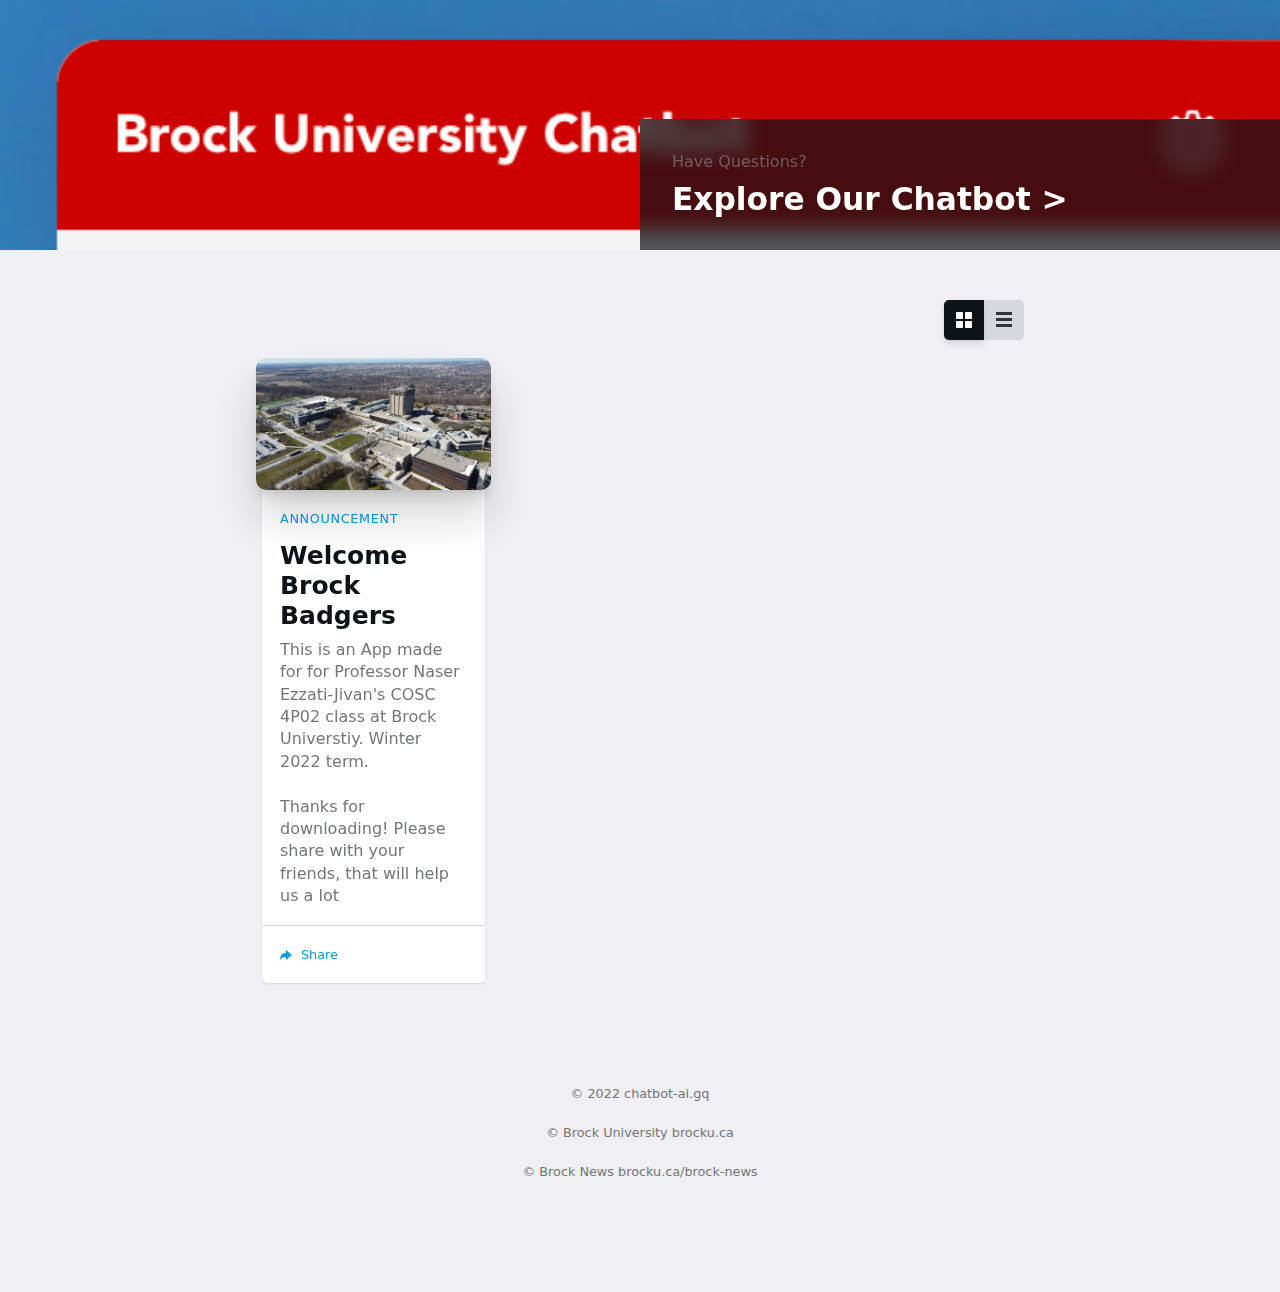
<file: Source Code/Brock/index.html>
<!DOCTYPE html>
<html>

	<head>
		<meta charset="UTF-8">
		<meta name="viewport" content="width=device-width,initial-scale=1,minimum-scale=1,maximum-scale=1,user-scalable=no" />
		<script>document.getElementsByTagName("html")[0].className += " js";</script>
		<title>Chatbot-Ai Home</title>
		<script src="js/mui.min.js"></script>
		<link href="css/mui.min.css" rel="stylesheet" />
		<link rel="stylesheet" href="./krunk-frame-cache/css/style.min.css">
		<style>
			html,
			body {
				background-color: #efeff4;
			}
			.title {
				margin: 20px 15px 10px;
				color: #6d6d72;
				font-size: 15px;
				padding-bottom: 51px;
			}
			:root {
			  --card-v11-height: 250px !important;
			}
		</style>
	</head>

	<body>
		<!-- Banner -->
	  <a class="card-v11 " id="krunk-changebot" style="background-image: url('images/web.png');" aria-label="Explore">
	    <div class="card-v11__box width-100% width-50%@md">
	      <div class="padding-md">
	        <p class="text-sm opacity-60% margin-bottom-xxs">Have Questions?</p>
	        <h2 class="text-lg color-inherit">Explore Our Chatbot ></h2>
	      </div>
	    </div>
	  </a>
	
		<!-- News Feed -->
	  <div class="container max-width-sm padding-y-lg" id="pullrefresh">
	    <div class="grid-switch js-grid-switch" data-gs-item-class-1="col-12 col-4@md" data-gs-item-class-2="col-12" data-gs-content-class-1="card-v10--state-1" data-gs-content-class-2="card-v10--state-2">
	      <div class="margin-bottom-sm text-right display@md no-js:is-hidden">
	        <div class="btns inline-flex btns--radio js-grid-switch__controller">
	          <div>
	            <input type="radio" name="radio-view-option" id="radio-grid" value="1" checked>
	            <label class="btns__btn btns__btn--icon" for="radio-grid">
	              <svg class="icon icon--xs" viewBox="0 0 16 16">
	                <title>Grid</title>
	                <g>
	                  <path d="M6,0H1C0.4,0,0,0.4,0,1v5c0,0.6,0.4,1,1,1h5c0.6,0,1-0.4,1-1V1C7,0.4,6.6,0,6,0z"></path>
	                  <path d="M15,0h-5C9.4,0,9,0.4,9,1v5c0,0.6,0.4,1,1,1h5c0.6,0,1-0.4,1-1V1C16,0.4,15.6,0,15,0z"></path>
	                  <path d="M6,9H1c-0.6,0-1,0.4-1,1v5c0,0.6,0.4,1,1,1h5c0.6,0,1-0.4,1-1v-5C7,9.4,6.6,9,6,9z"></path>
	                  <path d="M15,9h-5c-0.6,0-1,0.4-1,1v5c0,0.6,0.4,1,1,1h5c0.6,0,1-0.4,1-1v-5C16,9.4,15.6,9,15,9z"></path>
	                </g>
	              </svg>
	            </label>
	          </div>
	
	          <div>
	            <input type="radio" name="radio-view-option" id="radio-list" value="2">
	            <label class="btns__btn btns__btn--icon" for="radio-list">
	              <svg class="icon icon--xs" viewBox="0 0 16 16">
	                <title>List</title>
	                <g>
	                  <rect width="16" height="3"></rect>
	                  <rect y="6" width="16" height="3"></rect>
	                  <rect y="12" width="16" height="3"></rect>
	                </g>
	              </svg>
	            </label>
	          </div>
	        </div>
	      </div>
	
	      <ul class="grid gap-md">
			  
	        <li class="js-grid-switch__item" id="krunk-first-card">
	          <div class="card-v10 height-100% js-grid-switch__content">
	            <a class="card-v10__img-link radius-lg shadow-lg" href="#0">
	              <img src="images/DJI_0414.jpg" alt="Image description">
	            </a>
	            <div class="card-v10__content-wrapper">
	              <div class="card-v10__content">
	                <div class="card-v10__body">
	                  <p class="card-v10__label text-uppercase color-primary letter-spacing-md">Announcement</p>
	
	                  <div class="text-component">
	                    <h1 class="card-v10__title"><a class="color-contrast-higher" href="#0" style="text-decoration: none !important;">Welcome Brock Badgers</a></h1>
	                    <p class="card-v10__excerpt color-contrast-medium">This is an App made for for Professor Naser Ezzati-Jivan's COSC 4P02 class at Brock Universtiy. Winter 2022 term.<br><br>Thanks for downloading! Please share with your friends, that will help us a lot</p>
	                  </div>
	                </div>
	
	                <footer class="card-v10__footer">
	                  <ul class="card-v10__social-list">
	                    <li class="card-v10__social-item">
							<a onclick="shareSystem('BU Chatbot','https://web.chatbot-ai.gq')">
							  <button class="reset card-v10__social-btn js-tab-focus" aria-label="Share">
								<svg class="icon" viewBox="0 0 12 12">
								  <g>
									<path d="M6,4C2.975,4,0,5.8,0,11,1.575,8.45,3.6,8,6,8v3l6-5L6,1Z"></path>
								  </g>
								</svg>
								<span>Share</span>
							  </button>
							</a>
	                    </li>
	                  </ul>
	                </footer>
	              </div>
	            </div>
	          </div>
	        </li>
	        
	      </ul>
	    </div>
	
	  </div>
	
		<script src="./krunk-frame-cache/js/scripts.min.js"></script>
	  
		<script>
		function newpage(url){
			plus.runtime.openURL(url, function(res) {
				console.log(res);  
			});
		}
			  
		function shareSystem(title,url){
			plus.share.sendWithSystem({type:'text',content:title,href:url}, function(){
				console.log('分享成功');
			}, function(e){
				console.log('分享失败：'+JSON.stringify(e));
			});
		}
		</script>

		<script src="js/util.js"></script>
		<script type="text/javascript">
			(function() {
				mui.init({
					swipeBack: true, //启用右滑关闭功能
					pullRefresh: {
						container: '#pullrefresh',
						down: {
							style:'circle',
							callback: pulldownRefresh
						}
					}
				});
				function pulldownRefresh() {
					window.location.reload();
					mui('#pullrefresh').pullRefresh().endPulldownToRefresh();
				}
				mui.plusReady(function() {
					
					var self = plus.webview.currentWebview(),
						leftPos = Math.ceil((window.innerWidth - 60) / 2); // 设置凸起大图标为水平居中

					/**	
					 * drawNativeIcon 绘制带边框的半圆，
					 * 实现原理：
					 *   id为bg的tag 创建带边框的圆
					 *   id为bg2的tag 创建白色矩形遮住圆下半部分，只显示凸起带边框部分
					 * 	 id为iconBg的红色背景图
					 *   id为icon的字体图标
					 *   注意创建先后顺序，创建越晚的层级越高
					 */
					var drawNativeIcon = util.drawNative('icon', {
						bottom: '4px',
						left: leftPos + 'px',
						width: '60px',
						height: '60px'
					}, [{
						tag: 'rect',
						id: 'bg',
						position: {
							top: '1px',
							left: '0px',
							width: '100%',
							height: '100%'
						},
						rectStyles: {
							color: '#fff',
							radius: '50%',
							borderColor: '#c00',
							borderWidth: '1px'
						}
					}, {
						tag: 'rect',
						id: 'bg2',
						position: {
							bottom: '-0.5px',
							left: '0px',
							width: '100%',
							height: '45px'
						},
						rectStyles: {
							color: '#fff'
						}
					}, {
						tag: 'rect',
						id: 'iconBg',
						position: {
							top: '5px',
							left: '5px',
							width: '50px',
							height: '50px'
						},
						rectStyles: {
							color: '#c00',
							radius: '50%'
						}
					}, {
						tag: 'font',
						id: 'icon',
						text: '\u0078', //此为字体图标Unicode码'\e600'转换为'\ue600'
						position: {
							top: '0px',
							left: '5px',
							width: '50px',
							height: '100%'
						},
						textStyles: {
							fontSrc: '_www/fonts/iconfont.ttf',
							align: 'center',
							color: '#fff',
							size: '30px'
						}
					}]);
					// append 到父webview中
					self.append(drawNativeIcon);

					//自定义监听图标点击事件
					var active_color = '#fff';
					drawNativeIcon.addEventListener('click', function(e) {
						changeToChatBot()
						//mui.toast('Don\'t Have a Good Day, Have a Great Day');
						var arr = ['You may Ask: What is the prerequisite of cosc 1p03',
									'You may Ask: Where is Brock',
									'You may Ask: Covid info'];
						mui.toast(arr[Math.floor(Math.random() * arr.length)]);
						// mui.alert('Hello World', '悬浮球');
						// 重绘字体颜色
						// if(active_color == '#fff') {
						// 	drawNativeIcon.drawText('\u0078', {}, {
						// 		fontSrc: '_www/fonts/iconfont.ttf',
						// 		align: 'center',
						// 		color: '#000',
						// 		size: '30px'
						// 	}, 'icon');
						// 	active_color = '#000';
						// } else {
						// 	drawNativeIcon.drawText('\u0078', {}, {
						// 		fontSrc: '_www/fonts/iconfont.ttf',
						// 		align: 'center',
						// 		color: '#fff',
						// 		size: '30px'
						// 	}, 'icon');
						// 	active_color = '#fff';
						// }
					});
					// 中间凸起图标绘制及监听点击完毕

					// 创建子webview窗口 并初始化
					var aniShow = {};
					util.initSubpage(aniShow);
					
					var nview = plus.nativeObj.View.getViewById('tabBar'),
						activePage = plus.webview.currentWebview(),
						targetPage,
						subpages = util.options.subpages,
						pageW = window.innerWidth,
						currIndex = 0;
						
					const element = document.getElementById("krunk-changebot");
					element.addEventListener("click", changeToChatBot);
						
					function changeToChatBot(){
						currIndex = 1;
						
						if(currIndex > 0) {
							targetPage = plus.webview.getWebviewById(subpages[currIndex - 1]);
						} else {
							targetPage = plus.webview.currentWebview();
						}
						
						if(targetPage == activePage) {
							return;
						}
						util.toggleNview(currIndex);
						// 子页面切换
						util.changeSubpage(targetPage, activePage, aniShow);
						//更新当前活跃的页面
						activePage = targetPage;
					}
						
					/**
					 * 根据判断view控件点击位置判断切换的tab
					 */
					nview.addEventListener('click', function(e) {
						var clientX = e.clientX;
						if(clientX > 0 && clientX <= parseInt(pageW * 0.25)) {
							currIndex = 0;
						} else if(clientX > parseInt(pageW * 0.25) && clientX <= parseInt(pageW * 0.45)) {
							currIndex = 1;
						} else if(clientX > parseInt(pageW * 0.45) && clientX <= parseInt(pageW * 0.8)) {
							currIndex = 2;
						} else {
							currIndex = 3;
						}
						// 匹配对应tab窗口	
						if(currIndex > 0) {
							targetPage = plus.webview.getWebviewById(subpages[currIndex - 1]);
						} else {
							targetPage = plus.webview.currentWebview();
						}

						if(targetPage == activePage) {
							return;
						}

						if(currIndex !== 3) { 
							//底部选项卡切换
							util.toggleNview(currIndex);
							// 子页面切换
							util.changeSubpage(targetPage, activePage, aniShow);
							//更新当前活跃的页面
							activePage = targetPage;
						} else {
							//第四个tab 打开新窗口
							plus.webview.open('html/new-webview.html', 'new', {}, 'slide-in-right', 200);
						}
					});
					
					// Start Homepage
					
					var api_url = "https://api.chatbot-ai.gq/";
					let news_api = api_url + "data/brock/news";
						
					function createCardElement(title,image,des,url){
						if (plus.storage.getItem("data-saver")=="true"){
							image = "images/DJI_0414.jpg";
						}
						return createElementFromHTML(`<li class="js-grid-switch__item">
					      <div class="card-v10 height-100% js-grid-switch__content">
					        <a class="card-v10__img-link radius-lg shadow-lg" href="#0">
					          <img src="`+image+`" alt="Image description">
					        </a>
					        <div class="card-v10__content-wrapper">
					          <div class="card-v10__content">
					            <div class="card-v10__body">
					              <p class="card-v10__label text-uppercase color-primary letter-spacing-md">Brock News</p>
						
					              <div class="text-component">
					                <h1 class="card-v10__title"><a class="color-contrast-higher" onclick="newpage('`+url+`')" >`+title+`</a></h1>
					                <p class="card-v10__excerpt color-contrast-medium">`+des+`</p>
					              </div>
					            </div>
						
					            <footer class="card-v10__footer">
					              <ul class="card-v10__social-list">
					                <li class="card-v10__social-item">
									<a onclick="shareSystem('`+title+`','`+url+`')">
					                  <button class="reset card-v10__social-btn js-tab-focus" aria-label="Share">
					                    <svg class="icon" viewBox="0 0 12 12">
					                      <g>
					                        <path d="M6,4C2.975,4,0,5.8,0,11,1.575,8.45,3.6,8,6,8v3l6-5L6,1Z"></path>
					                      </g>
					                    </svg>
					                    <span>Share</span>
					                  </button>
									  </a>
					                </li>
					              </ul>
					            </footer>
					          </div>
					        </div>
					      </div>
					    </li>`);
					}
					
					function createElementFromHTML(htmlString) {
						var div = document.createElement('div');
						div.innerHTML = htmlString.trim();
						return div.firstChild;
					}
						
					function httpGet(theUrl){
						var xmlHttp = new XMLHttpRequest();
						xmlHttp.open( "GET", theUrl, false );
						xmlHttp.send( null );
						return xmlHttp.responseText;
					}
						
					function insertAfter(referenceNode, newNode) {
						referenceNode.parentNode.insertBefore(newNode, referenceNode.nextSibling);
					}
					
					var div = document.getElementById("krunk-first-card");
					var connectionStatus = plus.networkinfo.getCurrentType();
					if(connectionStatus == 0 || connectionStatus == 1){
					    mui.toast('Network Error');
					}else if(connectionStatus == 3){
					    // Wifi
					}
						
					if (plus.storage.getItem("wifi-only") == "true" && connectionStatus !== 3){
						// Wifi Only
						var news = [{"title":"News Feed is disabled","description":"Disable Wi-Fi Only button in 'More' to continue reading Brock News !","link":"http://brocku.ca/brock-news/","image":"images/DJI_0414.jpg"}]
					}else if (connectionStatus == 0 || connectionStatus == 1){
						// No Internet
						var news = [{"title":"News Feed is Unavailable","description":"Connect to internet to continue reading Brock News !","link":"http://brocku.ca/brock-news/","image":"images/DJI_0414.jpg"}]
					}else{
						// Normal Fetch News
						var news = JSON.parse(httpGet(news_api))['items'].reverse();
					} 
						
					for (const n of news) {
						insertAfter(div, createCardElement(n.title,n.image,n.description,n.link));
					}
					
					if (plus.storage.getItem("no-welcome") == "true"){
						div.remove();
						document.getElementById("krunk-changebot").remove();
					}
					
					// End Homepage
				});
			})();
		</script>
		
		<!-- Footer -->
		<footer class="footer-v4 padding-y-lg">
		  <div class="container max-width-lg">
		    <p class="footer-v4__print">&copy; 2022 chatbot-ai.gq</p>
			<p class="footer-v4__print">&copy; Brock University brocku.ca</p>
			<p class="footer-v4__print">&copy; Brock News brocku.ca/brock-news</p>
		  </div>
		</footer>
		<br><br>
		
	</body>
</html>
</file>
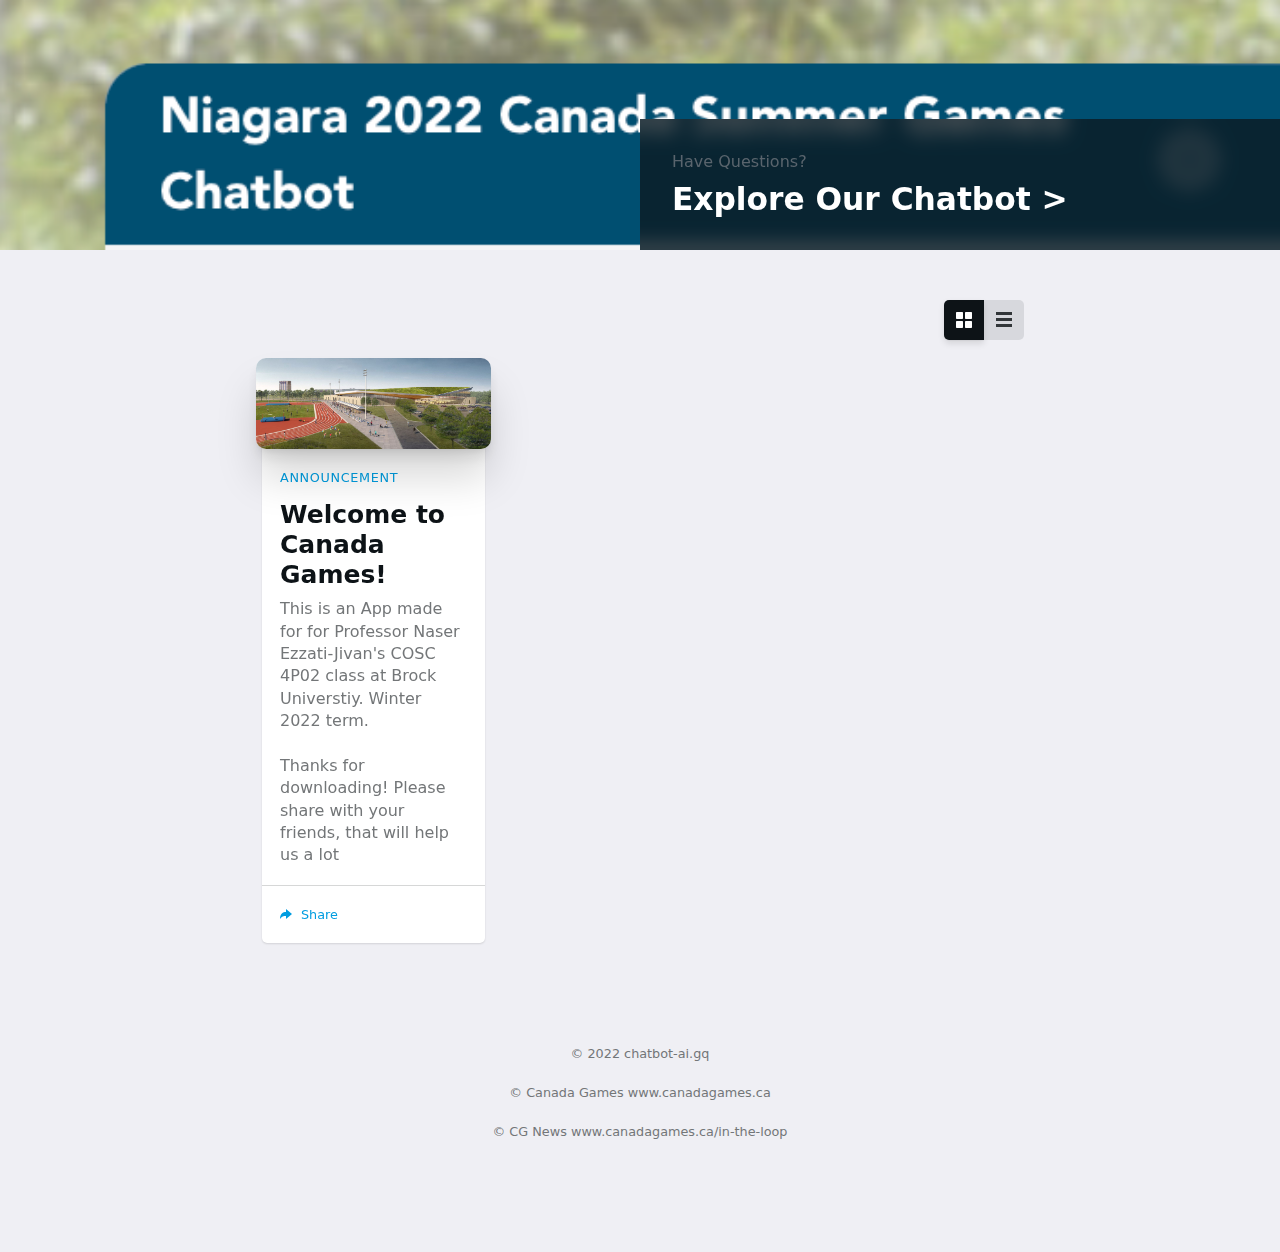
<file: Source Code/Game/index.html>
<!DOCTYPE html>
<html>

	<head>
		<meta charset="UTF-8">
		<meta name="viewport" content="width=device-width,initial-scale=1,minimum-scale=1,maximum-scale=1,user-scalable=no" />
		<script>document.getElementsByTagName("html")[0].className += " js";</script>
		<title>Chatbot-Ai Home</title>
		<script src="js/mui.min.js"></script>
		<link href="css/mui.min.css" rel="stylesheet" />
		<link rel="stylesheet" href="./krunk-frame-cache/css/style.min.css">
		<style>
			html,
			body {
				background-color: #efeff4;
			}
			.title {
				margin: 20px 15px 10px;
				color: #6d6d72;
				font-size: 15px;
				padding-bottom: 51px;
			}
			:root {
			  --card-v11-height: 250px !important;
			}
		</style>
	</head>

	<body>
		<!-- Banner -->
	  <a class="card-v11 " id="krunk-changebot" style="background-image: url('images/web.png');" aria-label="Explore">
	    <div class="card-v11__box width-100% width-50%@md">
	      <div class="padding-md">
	        <p class="text-sm opacity-60% margin-bottom-xxs">Have Questions?</p>
	        <h2 class="text-lg color-inherit">Explore Our Chatbot ></h2>
	      </div>
	    </div>
	  </a>
	
		<!-- News Feed -->
	  <div class="container max-width-sm padding-y-lg" id="pullrefresh">
	    <div class="grid-switch js-grid-switch" data-gs-item-class-1="col-12 col-4@md" data-gs-item-class-2="col-12" data-gs-content-class-1="card-v10--state-1" data-gs-content-class-2="card-v10--state-2">
	      <div class="margin-bottom-sm text-right display@md no-js:is-hidden">
	        <div class="btns inline-flex btns--radio js-grid-switch__controller">
	          <div>
	            <input type="radio" name="radio-view-option" id="radio-grid" value="1" checked>
	            <label class="btns__btn btns__btn--icon" for="radio-grid">
	              <svg class="icon icon--xs" viewBox="0 0 16 16">
	                <title>Grid</title>
	                <g>
	                  <path d="M6,0H1C0.4,0,0,0.4,0,1v5c0,0.6,0.4,1,1,1h5c0.6,0,1-0.4,1-1V1C7,0.4,6.6,0,6,0z"></path>
	                  <path d="M15,0h-5C9.4,0,9,0.4,9,1v5c0,0.6,0.4,1,1,1h5c0.6,0,1-0.4,1-1V1C16,0.4,15.6,0,15,0z"></path>
	                  <path d="M6,9H1c-0.6,0-1,0.4-1,1v5c0,0.6,0.4,1,1,1h5c0.6,0,1-0.4,1-1v-5C7,9.4,6.6,9,6,9z"></path>
	                  <path d="M15,9h-5c-0.6,0-1,0.4-1,1v5c0,0.6,0.4,1,1,1h5c0.6,0,1-0.4,1-1v-5C16,9.4,15.6,9,15,9z"></path>
	                </g>
	              </svg>
	            </label>
	          </div>
	
	          <div>
	            <input type="radio" name="radio-view-option" id="radio-list" value="2">
	            <label class="btns__btn btns__btn--icon" for="radio-list">
	              <svg class="icon icon--xs" viewBox="0 0 16 16">
	                <title>List</title>
	                <g>
	                  <rect width="16" height="3"></rect>
	                  <rect y="6" width="16" height="3"></rect>
	                  <rect y="12" width="16" height="3"></rect>
	                </g>
	              </svg>
	            </label>
	          </div>
	        </div>
	      </div>
	
	      <ul class="grid gap-md">
			  
	        <li class="js-grid-switch__item" id="krunk-first-card">
	          <div class="card-v10 height-100% js-grid-switch__content">
	            <a class="card-v10__img-link radius-lg shadow-lg" href="#0">
	              <img src="images/canada-games-park-rendering.jpg" alt="Image description">
	            </a>
	            <div class="card-v10__content-wrapper">
	              <div class="card-v10__content">
	                <div class="card-v10__body">
	                  <p class="card-v10__label text-uppercase color-primary letter-spacing-md">Announcement</p>
	
	                  <div class="text-component">
	                    <h1 class="card-v10__title"><a class="color-contrast-higher" href="#0" style="text-decoration: none !important;">Welcome to Canada Games!</a></h1>
	                    <p class="card-v10__excerpt color-contrast-medium">This is an App made for for Professor Naser Ezzati-Jivan's COSC 4P02 class at Brock Universtiy. Winter 2022 term.<br><br>Thanks for downloading! Please share with your friends, that will help us a lot</p>
	                  </div>
	                </div>
	
	                <footer class="card-v10__footer">
	                  <ul class="card-v10__social-list">
	                    <li class="card-v10__social-item">
							<a onclick="shareSystem('BU Chatbot','https://web.chatbot-ai.gq')">
							  <button class="reset card-v10__social-btn js-tab-focus" aria-label="Share">
								<svg class="icon" viewBox="0 0 12 12">
								  <g>
									<path d="M6,4C2.975,4,0,5.8,0,11,1.575,8.45,3.6,8,6,8v3l6-5L6,1Z"></path>
								  </g>
								</svg>
								<span>Share</span>
							  </button>
							</a>
	                    </li>
	                  </ul>
	                </footer>
	              </div>
	            </div>
	          </div>
	        </li>
	        
	      </ul>
	    </div>
	
	  </div>
	
		<script src="./krunk-frame-cache/js/scripts.min.js"></script>
	  
		<script>
		function newpage(url){
			plus.runtime.openURL(url, function(res) {
				console.log(res);  
			});
		}
			  
		function shareSystem(title,url){
			plus.share.sendWithSystem({type:'text',content:title,href:url}, function(){
				console.log('分享成功');
			}, function(e){
				console.log('分享失败：'+JSON.stringify(e));
			});
		}
		</script>

		<script src="js/util.js"></script>
		<script type="text/javascript">
			(function() {
				mui.init({
					swipeBack: true, //启用右滑关闭功能
					pullRefresh: {
						container: '#pullrefresh',
						down: {
							style:'circle',
							callback: pulldownRefresh
						}
					}
				});
				function pulldownRefresh() {
					window.location.reload();
					mui('#pullrefresh').pullRefresh().endPulldownToRefresh();
				}
				mui.plusReady(function() {
					
					var self = plus.webview.currentWebview(),
						leftPos = Math.ceil((window.innerWidth - 60) / 2); // 设置凸起大图标为水平居中

					/**	
					 * drawNativeIcon 绘制带边框的半圆，
					 * 实现原理：
					 *   id为bg的tag 创建带边框的圆
					 *   id为bg2的tag 创建白色矩形遮住圆下半部分，只显示凸起带边框部分
					 * 	 id为iconBg的红色背景图
					 *   id为icon的字体图标
					 *   注意创建先后顺序，创建越晚的层级越高
					 */
					var drawNativeIcon = util.drawNative('icon', {
						bottom: '4px',
						left: leftPos + 'px',
						width: '60px',
						height: '60px'
					}, [{
						tag: 'rect',
						id: 'bg',
						position: {
							top: '1px',
							left: '0px',
							width: '100%',
							height: '100%'
						},
						rectStyles: {
							color: '#fff',
							radius: '50%',
							borderColor: '#004f71',
							borderWidth: '1px'
						}
					}, {
						tag: 'rect',
						id: 'bg2',
						position: {
							bottom: '-0.5px',
							left: '0px',
							width: '100%',
							height: '45px'
						},
						rectStyles: {
							color: '#fff'
						}
					}, {
						tag: 'rect',
						id: 'iconBg',
						position: {
							top: '5px',
							left: '5px',
							width: '50px',
							height: '50px'
						},
						rectStyles: {
							color: '#004f71',
							radius: '50%'
						}
					}, {
						tag: 'font',
						id: 'icon',
						text: '\u0078', //此为字体图标Unicode码'\e600'转换为'\ue600'
						position: {
							top: '0px',
							left: '5px',
							width: '50px',
							height: '100%'
						},
						textStyles: {
							fontSrc: '_www/fonts/iconfont.ttf',
							align: 'center',
							color: '#fff',
							size: '30px'
						}
					}]);
					// append 到父webview中
					self.append(drawNativeIcon);

					//自定义监听图标点击事件
					var active_color = '#fff';
					drawNativeIcon.addEventListener('click', function(e) {
						changeToChatBot()
						//mui.toast('Don\'t Have a Good Day, Have a Great Day');
						var arr = ['You may Ask: How Long until the Canada Games Starts',
									'You may Ask: Whats new with the Canada Games',
									'You may Ask: Covid info'];
						mui.toast(arr[Math.floor(Math.random() * arr.length)]);
						// mui.alert('Hello World', '悬浮球');
						// 重绘字体颜色
						// if(active_color == '#fff') {
						// 	drawNativeIcon.drawText('\u0078', {}, {
						// 		fontSrc: '_www/fonts/iconfont.ttf',
						// 		align: 'center',
						// 		color: '#000',
						// 		size: '30px'
						// 	}, 'icon');
						// 	active_color = '#000';
						// } else {
						// 	drawNativeIcon.drawText('\u0078', {}, {
						// 		fontSrc: '_www/fonts/iconfont.ttf',
						// 		align: 'center',
						// 		color: '#fff',
						// 		size: '30px'
						// 	}, 'icon');
						// 	active_color = '#fff';
						// }
					});
					// 中间凸起图标绘制及监听点击完毕

					// 创建子webview窗口 并初始化
					var aniShow = {};
					util.initSubpage(aniShow);
					
					var nview = plus.nativeObj.View.getViewById('tabBar'),
						activePage = plus.webview.currentWebview(),
						targetPage,
						subpages = util.options.subpages,
						pageW = window.innerWidth,
						currIndex = 0;
						
					const element = document.getElementById("krunk-changebot");
					element.addEventListener("click", changeToChatBot);
						
					function changeToChatBot(){
						currIndex = 1;
						
						if(currIndex > 0) {
							targetPage = plus.webview.getWebviewById(subpages[currIndex - 1]);
						} else {
							targetPage = plus.webview.currentWebview();
						}
						
						if(targetPage == activePage) {
							return;
						}
						util.toggleNview(currIndex);
						// 子页面切换
						util.changeSubpage(targetPage, activePage, aniShow);
						//更新当前活跃的页面
						activePage = targetPage;
					}
						
					/**
					 * 根据判断view控件点击位置判断切换的tab
					 */
					nview.addEventListener('click', function(e) {
						var clientX = e.clientX;
						if(clientX > 0 && clientX <= parseInt(pageW * 0.25)) {
							currIndex = 0;
						} else if(clientX > parseInt(pageW * 0.25) && clientX <= parseInt(pageW * 0.45)) {
							currIndex = 1;
						} else if(clientX > parseInt(pageW * 0.45) && clientX <= parseInt(pageW * 0.8)) {
							currIndex = 2;
						} else {
							currIndex = 3;
						}
						// 匹配对应tab窗口	
						if(currIndex > 0) {
							targetPage = plus.webview.getWebviewById(subpages[currIndex - 1]);
						} else {
							targetPage = plus.webview.currentWebview();
						}

						if(targetPage == activePage) {
							return;
						}

						if(currIndex !== 3) { 
							//底部选项卡切换
							util.toggleNview(currIndex);
							// 子页面切换
							util.changeSubpage(targetPage, activePage, aniShow);
							//更新当前活跃的页面
							activePage = targetPage;
						} else {
							//第四个tab 打开新窗口
							plus.webview.open('html/new-webview.html', 'new', {}, 'slide-in-right', 200);
						}
					});
					
					// Start Homepage
					
					var api_url = "https://api.chatbot-ai.gq/";
					let news_api = api_url + "data/game/news";
						
					function createCardElement(title,image,des,url){
						if (plus.storage.getItem("data-saver")=="true"){
							image = "images/canada-games-park-rendering.jpg";
						}
						return createElementFromHTML(`<li class="js-grid-switch__item">
					      <div class="card-v10 height-100% js-grid-switch__content">
					        <a class="card-v10__img-link radius-lg shadow-lg" href="#0">
					          <img src="`+image+`" alt="Image description">
					        </a>
					        <div class="card-v10__content-wrapper">
					          <div class="card-v10__content">
					            <div class="card-v10__body">
					              <p class="card-v10__label text-uppercase color-primary letter-spacing-md">Canada Games News</p>
						
					              <div class="text-component">
					                <h1 class="card-v10__title"><a class="color-contrast-higher" onclick="newpage('`+url+`')" >`+title+`</a></h1>
					                <p class="card-v10__excerpt color-contrast-medium">`+des+`</p>
					              </div>
					            </div>
						
					            <footer class="card-v10__footer">
					              <ul class="card-v10__social-list">
					                <li class="card-v10__social-item">
									<a onclick="shareSystem('`+title+`','`+url+`')">
					                  <button class="reset card-v10__social-btn js-tab-focus" aria-label="Share">
					                    <svg class="icon" viewBox="0 0 12 12">
					                      <g>
					                        <path d="M6,4C2.975,4,0,5.8,0,11,1.575,8.45,3.6,8,6,8v3l6-5L6,1Z"></path>
					                      </g>
					                    </svg>
					                    <span>Share</span>
					                  </button>
									  </a>
					                </li>
					              </ul>
					            </footer>
					          </div>
					        </div>
					      </div>
					    </li>`);
					}
					
					function createElementFromHTML(htmlString) {
						var div = document.createElement('div');
						div.innerHTML = htmlString.trim();
						return div.firstChild;
					}
						
					function httpGet(theUrl){
						var xmlHttp = new XMLHttpRequest();
						xmlHttp.open( "GET", theUrl, false );
						xmlHttp.send( null );
						return xmlHttp.responseText;
					}
						
					function insertAfter(referenceNode, newNode) {
						referenceNode.parentNode.insertBefore(newNode, referenceNode.nextSibling);
					}
					
					var div = document.getElementById("krunk-first-card");
					var connectionStatus = plus.networkinfo.getCurrentType();
					if(connectionStatus == 0 || connectionStatus == 1){
					    mui.toast('Network Error');
					}else if(connectionStatus == 3){
					    // Wifi
					}
						
					if (plus.storage.getItem("wifi-only") == "true" && connectionStatus !== 3){
						// Wifi Only
						var news = [{"title":"News Feed is disabled","description":"Disable Wi-Fi Only button in 'More' to continue reading News !","link":"https://www.canadagames.ca/in-the-loop","image":"images/canada-games-park-rendering.jpg"}]
					}else if (connectionStatus == 0 || connectionStatus == 1){
						// No Internet
						var news = [{"title":"News Feed is Unavailable","description":"Connect to internet to continue reading News !","link":"https://www.canadagames.ca/in-the-loop","image":"images/canada-games-park-rendering.jpg"}]
					}else{
						// Normal Fetch News
						var news = JSON.parse(httpGet(news_api))['items'].reverse();
					} 
						
					for (const n of news) {
						insertAfter(div, createCardElement(n.title,n.image,n.description,n.link));
					}
					
					if (plus.storage.getItem("no-welcome") == "true"){
						div.remove();
						document.getElementById("krunk-changebot").remove();
					}
					
					// End Homepage
				});
			})();
		</script>
		
		<!-- Footer -->
		<footer class="footer-v4 padding-y-lg">
		  <div class="container max-width-lg">
		    <p class="footer-v4__print">&copy; 2022 chatbot-ai.gq</p>
			<p class="footer-v4__print">&copy; Canada Games www.canadagames.ca</p>
			<p class="footer-v4__print">&copy; CG News www.canadagames.ca/in-the-loop</p>
		  </div>
		</footer>
		<br><br>
		
	</body>
</html>
</file>
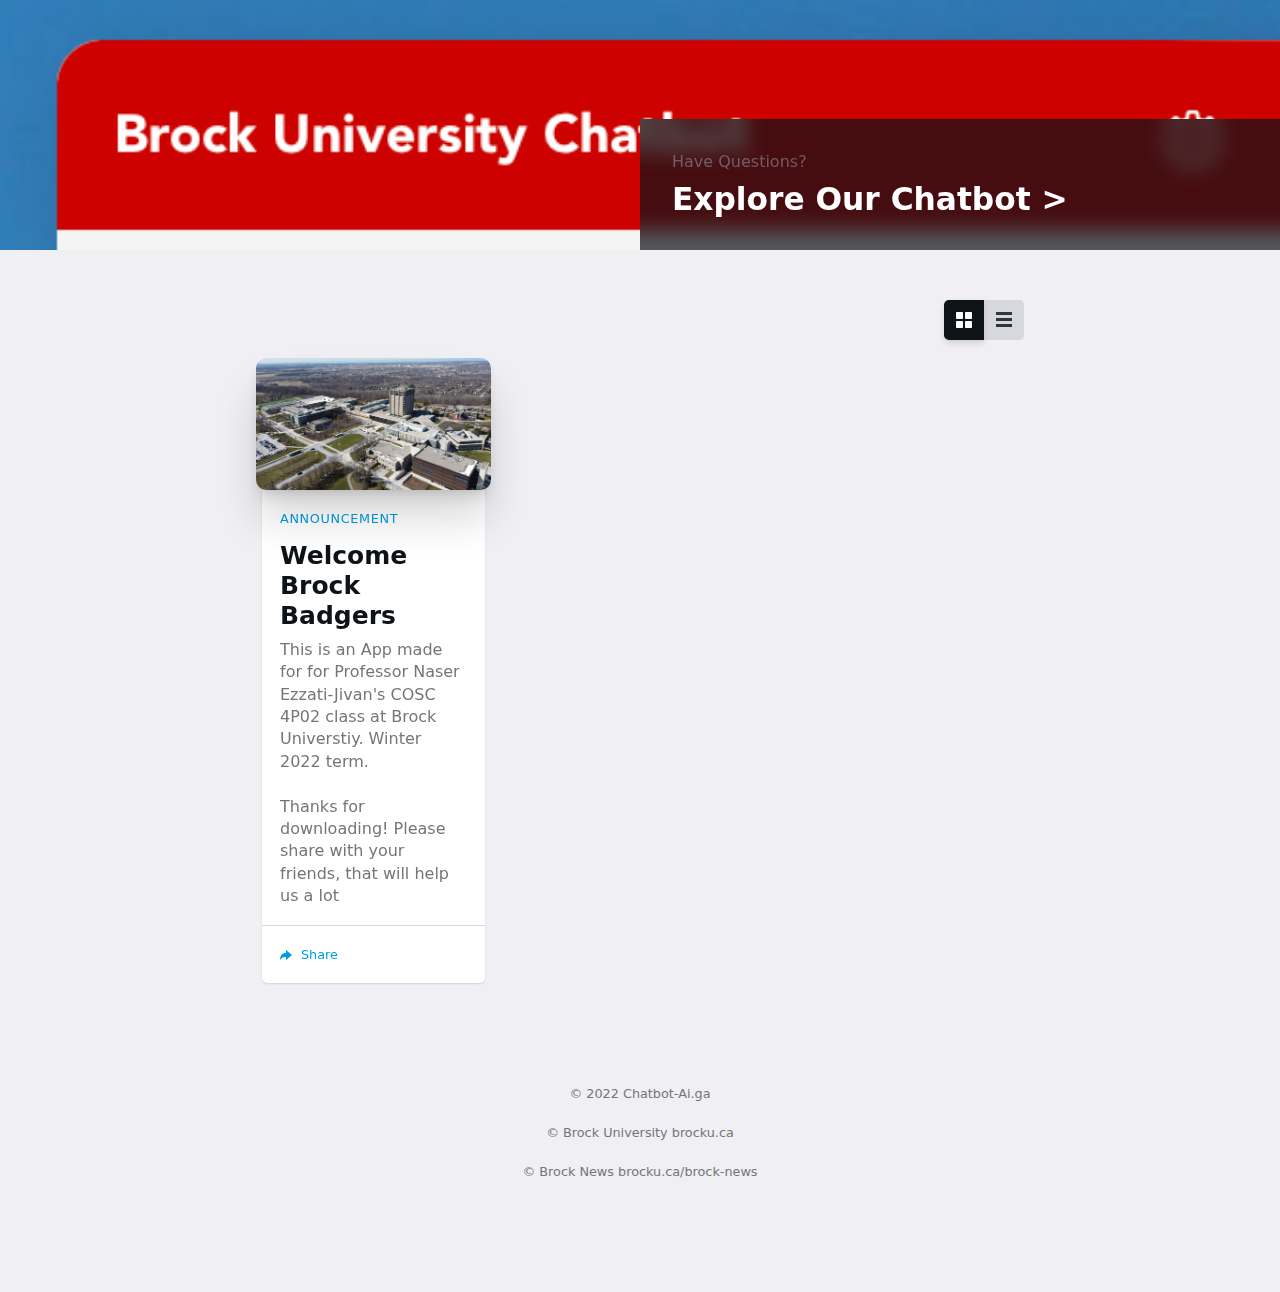
<file: App/BU Chatbot/HBuilder-Hello/Pandora/apps/H5FCA60B1/www/index.html>
<!DOCTYPE html>
<html>

	<head>
		<meta charset="UTF-8">
		<meta name="viewport" content="width=device-width,initial-scale=1,minimum-scale=1,maximum-scale=1,user-scalable=no" />
		<script>document.getElementsByTagName("html")[0].className += " js";</script>
		<title>Chatbot-Ai Home</title>
		<script src="js/mui.min.js"></script>
		<link href="css/mui.min.css" rel="stylesheet" />
		<link rel="stylesheet" href="./krunk-frame-cache/css/style.min.css">
		<style>
			html,
			body {
				background-color: #efeff4;
			}
			.title {
				margin: 20px 15px 10px;
				color: #6d6d72;
				font-size: 15px;
				padding-bottom: 51px;
			}
			:root {
			  --card-v11-height: 250px !important;
			}
		</style>
	</head>

	<body>
		<!-- Banner -->
	  <a class="card-v11 " id="krunk-changebot" style="background-image: url('images/web.png');" aria-label="Explore">
	    <div class="card-v11__box width-100% width-50%@md">
	      <div class="padding-md">
	        <p class="text-sm opacity-60% margin-bottom-xxs">Have Questions?</p>
	        <h2 class="text-lg color-inherit">Explore Our Chatbot ></h2>
	      </div>
	    </div>
	  </a>
	
		<!-- News Feed -->
	  <div class="container max-width-sm padding-y-lg" id="pullrefresh">
	    <div class="grid-switch js-grid-switch" data-gs-item-class-1="col-12 col-4@md" data-gs-item-class-2="col-12" data-gs-content-class-1="card-v10--state-1" data-gs-content-class-2="card-v10--state-2">
	      <div class="margin-bottom-sm text-right display@md no-js:is-hidden">
	        <div class="btns inline-flex btns--radio js-grid-switch__controller">
	          <div>
	            <input type="radio" name="radio-view-option" id="radio-grid" value="1" checked>
	            <label class="btns__btn btns__btn--icon" for="radio-grid">
	              <svg class="icon icon--xs" viewBox="0 0 16 16">
	                <title>Grid</title>
	                <g>
	                  <path d="M6,0H1C0.4,0,0,0.4,0,1v5c0,0.6,0.4,1,1,1h5c0.6,0,1-0.4,1-1V1C7,0.4,6.6,0,6,0z"></path>
	                  <path d="M15,0h-5C9.4,0,9,0.4,9,1v5c0,0.6,0.4,1,1,1h5c0.6,0,1-0.4,1-1V1C16,0.4,15.6,0,15,0z"></path>
	                  <path d="M6,9H1c-0.6,0-1,0.4-1,1v5c0,0.6,0.4,1,1,1h5c0.6,0,1-0.4,1-1v-5C7,9.4,6.6,9,6,9z"></path>
	                  <path d="M15,9h-5c-0.6,0-1,0.4-1,1v5c0,0.6,0.4,1,1,1h5c0.6,0,1-0.4,1-1v-5C16,9.4,15.6,9,15,9z"></path>
	                </g>
	              </svg>
	            </label>
	          </div>
	
	          <div>
	            <input type="radio" name="radio-view-option" id="radio-list" value="2">
	            <label class="btns__btn btns__btn--icon" for="radio-list">
	              <svg class="icon icon--xs" viewBox="0 0 16 16">
	                <title>List</title>
	                <g>
	                  <rect width="16" height="3"></rect>
	                  <rect y="6" width="16" height="3"></rect>
	                  <rect y="12" width="16" height="3"></rect>
	                </g>
	              </svg>
	            </label>
	          </div>
	        </div>
	      </div>
	
	      <ul class="grid gap-md">
			  
	        <li class="js-grid-switch__item" id="krunk-first-card">
	          <div class="card-v10 height-100% js-grid-switch__content">
	            <a class="card-v10__img-link radius-lg shadow-lg" href="#0">
	              <img src="images/DJI_0414.jpg" alt="Image description">
	            </a>
	            <div class="card-v10__content-wrapper">
	              <div class="card-v10__content">
	                <div class="card-v10__body">
	                  <p class="card-v10__label text-uppercase color-primary letter-spacing-md">Announcement</p>
	
	                  <div class="text-component">
	                    <h1 class="card-v10__title"><a class="color-contrast-higher" href="#0" style="text-decoration: none !important;">Welcome Brock Badgers</a></h1>
	                    <p class="card-v10__excerpt color-contrast-medium">This is an App made for for Professor Naser Ezzati-Jivan's COSC 4P02 class at Brock Universtiy. Winter 2022 term.<br><br>Thanks for downloading! Please share with your friends, that will help us a lot</p>
	                  </div>
	                </div>
	
	                <footer class="card-v10__footer">
	                  <ul class="card-v10__social-list">
	                    <li class="card-v10__social-item">
							<a onclick="shareSystem('BU Chatbot','https://web.chatbot-ai.ga')">
							  <button class="reset card-v10__social-btn js-tab-focus" aria-label="Share">
								<svg class="icon" viewBox="0 0 12 12">
								  <g>
									<path d="M6,4C2.975,4,0,5.8,0,11,1.575,8.45,3.6,8,6,8v3l6-5L6,1Z"></path>
								  </g>
								</svg>
								<span>Share</span>
							  </button>
							</a>
	                    </li>
	                  </ul>
	                </footer>
	              </div>
	            </div>
	          </div>
	        </li>
	        
	      </ul>
	    </div>
	
	  </div>
	
		<script src="./krunk-frame-cache/js/scripts.min.js"></script>
	  
		<script>
		function newpage(url){
			plus.runtime.openURL(url, function(res) {
				console.log(res);  
			});
		}
			  
		function shareSystem(title,url){
			plus.share.sendWithSystem({type:'text',content:title,href:url}, function(){
				console.log('分享成功');
			}, function(e){
				console.log('分享失败：'+JSON.stringify(e));
			});
		}
		</script>

		<script src="js/util.js"></script>
		<script type="text/javascript">
			(function() {
				mui.init({
					swipeBack: true, //启用右滑关闭功能
					pullRefresh: {
						container: '#pullrefresh',
						down: {
							style:'circle',
							callback: pulldownRefresh
						}
					}
				});
				function pulldownRefresh() {
					window.location.reload();
					mui('#pullrefresh').pullRefresh().endPulldownToRefresh();
				}
				mui.plusReady(function() {
					
					var self = plus.webview.currentWebview(),
						leftPos = Math.ceil((window.innerWidth - 60) / 2); // 设置凸起大图标为水平居中

					/**	
					 * drawNativeIcon 绘制带边框的半圆，
					 * 实现原理：
					 *   id为bg的tag 创建带边框的圆
					 *   id为bg2的tag 创建白色矩形遮住圆下半部分，只显示凸起带边框部分
					 * 	 id为iconBg的红色背景图
					 *   id为icon的字体图标
					 *   注意创建先后顺序，创建越晚的层级越高
					 */
					var drawNativeIcon = util.drawNative('icon', {
						bottom: '4px',
						left: leftPos + 'px',
						width: '60px',
						height: '60px'
					}, [{
						tag: 'rect',
						id: 'bg',
						position: {
							top: '1px',
							left: '0px',
							width: '100%',
							height: '100%'
						},
						rectStyles: {
							color: '#fff',
							radius: '50%',
							borderColor: '#c00',
							borderWidth: '1px'
						}
					}, {
						tag: 'rect',
						id: 'bg2',
						position: {
							bottom: '-0.5px',
							left: '0px',
							width: '100%',
							height: '45px'
						},
						rectStyles: {
							color: '#fff'
						}
					}, {
						tag: 'rect',
						id: 'iconBg',
						position: {
							top: '5px',
							left: '5px',
							width: '50px',
							height: '50px'
						},
						rectStyles: {
							color: '#c00',
							radius: '50%'
						}
					}, {
						tag: 'font',
						id: 'icon',
						text: '\u0078', //此为字体图标Unicode码'\e600'转换为'\ue600'
						position: {
							top: '0px',
							left: '5px',
							width: '50px',
							height: '100%'
						},
						textStyles: {
							fontSrc: '_www/fonts/iconfont.ttf',
							align: 'center',
							color: '#fff',
							size: '30px'
						}
					}]);
					// append 到父webview中
					self.append(drawNativeIcon);

					//自定义监听图标点击事件
					var active_color = '#fff';
					drawNativeIcon.addEventListener('click', function(e) {
						changeToChatBot()
						//mui.toast('Don\'t Have a Good Day, Have a Great Day');
						var arr = ['You may Ask: What is the prerequisite of cosc 1p03',
									'You may Ask: Where is Brock',
									'You may Ask: Covid info'];
						mui.toast(arr[Math.floor(Math.random() * arr.length)]);
						// mui.alert('Hello World', '悬浮球');
						// 重绘字体颜色
						// if(active_color == '#fff') {
						// 	drawNativeIcon.drawText('\u0078', {}, {
						// 		fontSrc: '_www/fonts/iconfont.ttf',
						// 		align: 'center',
						// 		color: '#000',
						// 		size: '30px'
						// 	}, 'icon');
						// 	active_color = '#000';
						// } else {
						// 	drawNativeIcon.drawText('\u0078', {}, {
						// 		fontSrc: '_www/fonts/iconfont.ttf',
						// 		align: 'center',
						// 		color: '#fff',
						// 		size: '30px'
						// 	}, 'icon');
						// 	active_color = '#fff';
						// }
					});
					// 中间凸起图标绘制及监听点击完毕

					// 创建子webview窗口 并初始化
					var aniShow = {};
					util.initSubpage(aniShow);
					
					var nview = plus.nativeObj.View.getViewById('tabBar'),
						activePage = plus.webview.currentWebview(),
						targetPage,
						subpages = util.options.subpages,
						pageW = window.innerWidth,
						currIndex = 0;
						
					const element = document.getElementById("krunk-changebot");
					element.addEventListener("click", changeToChatBot);
						
					function changeToChatBot(){
						currIndex = 1;
						
						if(currIndex > 0) {
							targetPage = plus.webview.getWebviewById(subpages[currIndex - 1]);
						} else {
							targetPage = plus.webview.currentWebview();
						}
						
						if(targetPage == activePage) {
							return;
						}
						util.toggleNview(currIndex);
						// 子页面切换
						util.changeSubpage(targetPage, activePage, aniShow);
						//更新当前活跃的页面
						activePage = targetPage;
					}
						
					/**
					 * 根据判断view控件点击位置判断切换的tab
					 */
					nview.addEventListener('click', function(e) {
						var clientX = e.clientX;
						if(clientX > 0 && clientX <= parseInt(pageW * 0.25)) {
							currIndex = 0;
						} else if(clientX > parseInt(pageW * 0.25) && clientX <= parseInt(pageW * 0.45)) {
							currIndex = 1;
						} else if(clientX > parseInt(pageW * 0.45) && clientX <= parseInt(pageW * 0.8)) {
							currIndex = 2;
						} else {
							currIndex = 3;
						}
						// 匹配对应tab窗口	
						if(currIndex > 0) {
							targetPage = plus.webview.getWebviewById(subpages[currIndex - 1]);
						} else {
							targetPage = plus.webview.currentWebview();
						}

						if(targetPage == activePage) {
							return;
						}

						if(currIndex !== 3) { 
							//底部选项卡切换
							util.toggleNview(currIndex);
							// 子页面切换
							util.changeSubpage(targetPage, activePage, aniShow);
							//更新当前活跃的页面
							activePage = targetPage;
						} else {
							//第四个tab 打开新窗口
							plus.webview.open('html/new-webview.html', 'new', {}, 'slide-in-right', 200);
						}
					});
					
					// Start Homepage
					
					var api_url = "https://api.chatbot-ai.ga/";
					let news_api = api_url + "data/brock/news";
						
					function createCardElement(title,image,des,url){
						if (plus.storage.getItem("data-saver")=="true"){
							image = "images/DJI_0414.jpg";
						}
						return createElementFromHTML(`<li class="js-grid-switch__item">
					      <div class="card-v10 height-100% js-grid-switch__content">
					        <a class="card-v10__img-link radius-lg shadow-lg" href="#0">
					          <img src="`+image+`" alt="Image description">
					        </a>
					        <div class="card-v10__content-wrapper">
					          <div class="card-v10__content">
					            <div class="card-v10__body">
					              <p class="card-v10__label text-uppercase color-primary letter-spacing-md">Brock News</p>
						
					              <div class="text-component">
					                <h1 class="card-v10__title"><a class="color-contrast-higher" onclick="newpage('`+url+`')" >`+title+`</a></h1>
					                <p class="card-v10__excerpt color-contrast-medium">`+des+`</p>
					              </div>
					            </div>
						
					            <footer class="card-v10__footer">
					              <ul class="card-v10__social-list">
					                <li class="card-v10__social-item">
									<a onclick="shareSystem('`+title+`','`+url+`')">
					                  <button class="reset card-v10__social-btn js-tab-focus" aria-label="Share">
					                    <svg class="icon" viewBox="0 0 12 12">
					                      <g>
					                        <path d="M6,4C2.975,4,0,5.8,0,11,1.575,8.45,3.6,8,6,8v3l6-5L6,1Z"></path>
					                      </g>
					                    </svg>
					                    <span>Share</span>
					                  </button>
									  </a>
					                </li>
					              </ul>
					            </footer>
					          </div>
					        </div>
					      </div>
					    </li>`);
					}
					
					function createElementFromHTML(htmlString) {
						var div = document.createElement('div');
						div.innerHTML = htmlString.trim();
						return div.firstChild;
					}
						
					function httpGet(theUrl){
						var xmlHttp = new XMLHttpRequest();
						xmlHttp.open( "GET", theUrl, false );
						xmlHttp.send( null );
						return xmlHttp.responseText;
					}
						
					function insertAfter(referenceNode, newNode) {
						referenceNode.parentNode.insertBefore(newNode, referenceNode.nextSibling);
					}
					
					var div = document.getElementById("krunk-first-card");
					var connectionStatus = plus.networkinfo.getCurrentType();
					if(connectionStatus == 0 || connectionStatus == 1){
					    mui.toast('Network Error');
					}else if(connectionStatus == 3){
					    // Wifi
					}
						
					if (plus.storage.getItem("wifi-only") == "true" && connectionStatus !== 3){
						// Wifi Only
						var news = [{"title":"News Feed is disabled","description":"Disable Wi-Fi Only button in 'More' to continue reading Brock News !","link":"http://brocku.ca/brock-news/","image":"images/DJI_0414.jpg"}]
					}else if (connectionStatus == 0 || connectionStatus == 1){
						// No Internet
						var news = [{"title":"News Feed is Unavailable","description":"Connect to internet to continue reading Brock News !","link":"http://brocku.ca/brock-news/","image":"images/DJI_0414.jpg"}]
					}else{
						// Normal Fetch News
						var news = JSON.parse(httpGet(news_api))['items'].reverse();
					} 
						
					for (const n of news) {
						insertAfter(div, createCardElement(n.title,n.image,n.description,n.link));
					}
					
					if (plus.storage.getItem("no-welcome") == "true"){
						div.remove();
						document.getElementById("krunk-changebot").remove();
					}
					
					// End Homepage
				});
			})();
		</script>
		
		<!-- Footer -->
		<footer class="footer-v4 padding-y-lg">
		  <div class="container max-width-lg">
		    <p class="footer-v4__print">&copy; 2022 Chatbot-Ai.ga</p>
			<p class="footer-v4__print">&copy; Brock University brocku.ca</p>
			<p class="footer-v4__print">&copy; Brock News brocku.ca/brock-news</p>
		  </div>
		</footer>
		<br><br>
		
	</body>
</html>
</file>
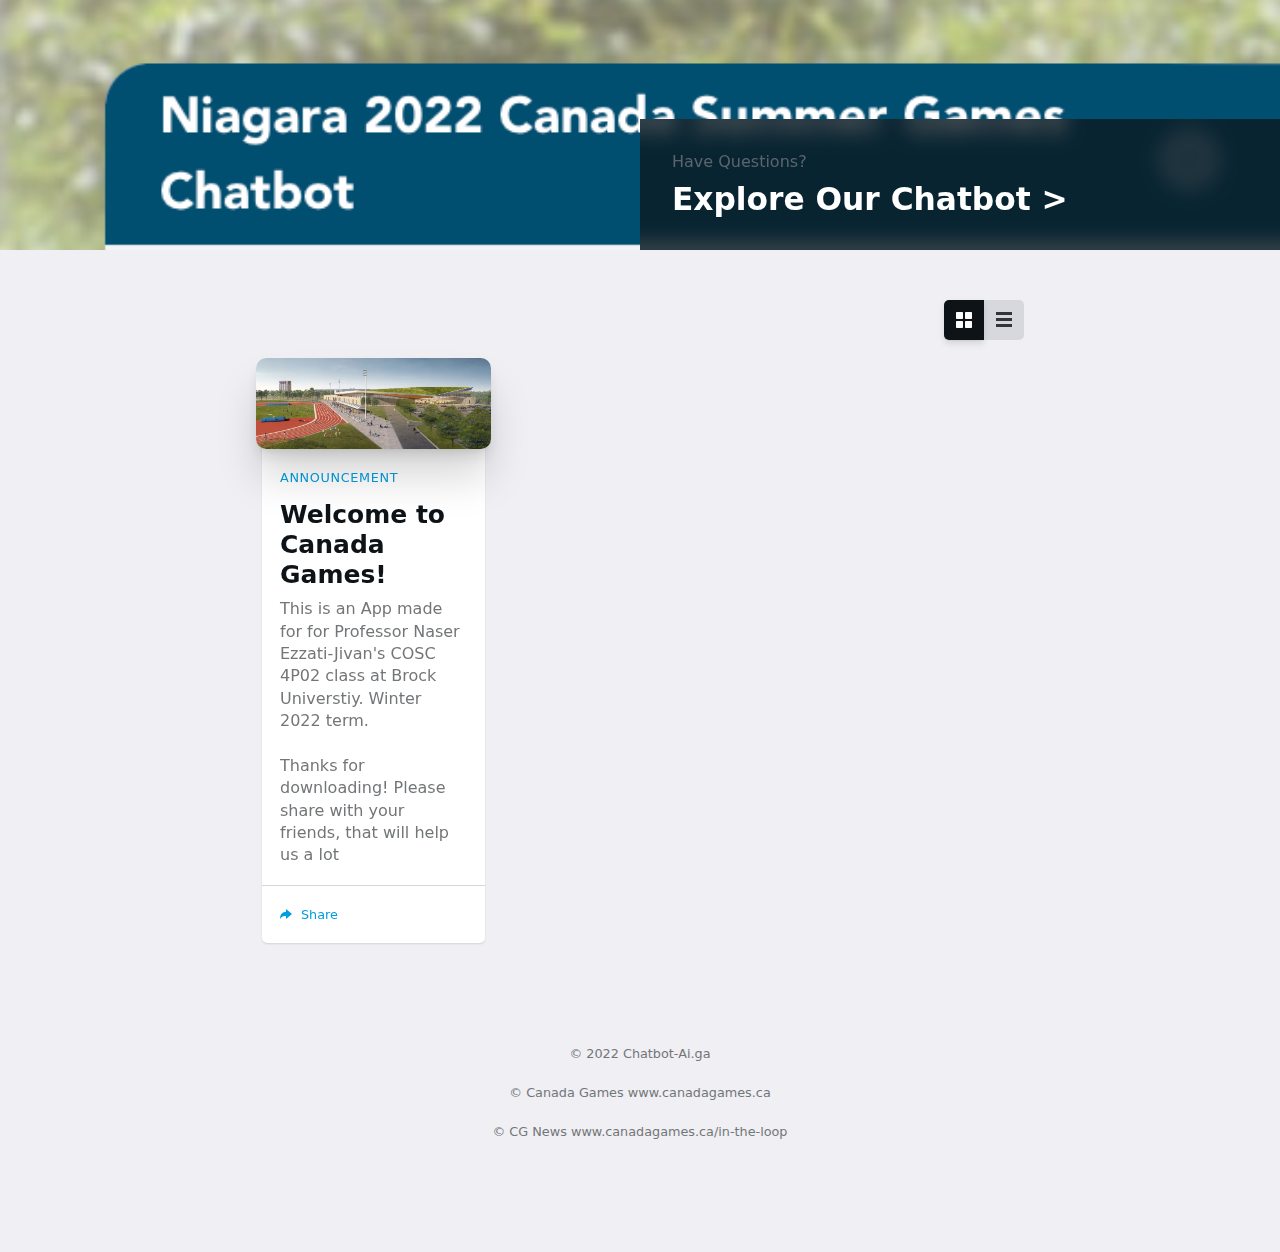
<file: App/CG Chatbot/HBuilder-Hello/Pandora/apps/H58FBBBFB/www/index.html>
<!DOCTYPE html>
<html>

	<head>
		<meta charset="UTF-8">
		<meta name="viewport" content="width=device-width,initial-scale=1,minimum-scale=1,maximum-scale=1,user-scalable=no" />
		<script>document.getElementsByTagName("html")[0].className += " js";</script>
		<title>Chatbot-Ai Home</title>
		<script src="js/mui.min.js"></script>
		<link href="css/mui.min.css" rel="stylesheet" />
		<link rel="stylesheet" href="./krunk-frame-cache/css/style.min.css">
		<style>
			html,
			body {
				background-color: #efeff4;
			}
			.title {
				margin: 20px 15px 10px;
				color: #6d6d72;
				font-size: 15px;
				padding-bottom: 51px;
			}
			:root {
			  --card-v11-height: 250px !important;
			}
		</style>
	</head>

	<body>
		<!-- Banner -->
	  <a class="card-v11 " id="krunk-changebot" style="background-image: url('images/web.png');" aria-label="Explore">
	    <div class="card-v11__box width-100% width-50%@md">
	      <div class="padding-md">
	        <p class="text-sm opacity-60% margin-bottom-xxs">Have Questions?</p>
	        <h2 class="text-lg color-inherit">Explore Our Chatbot ></h2>
	      </div>
	    </div>
	  </a>
	
		<!-- News Feed -->
	  <div class="container max-width-sm padding-y-lg" id="pullrefresh">
	    <div class="grid-switch js-grid-switch" data-gs-item-class-1="col-12 col-4@md" data-gs-item-class-2="col-12" data-gs-content-class-1="card-v10--state-1" data-gs-content-class-2="card-v10--state-2">
	      <div class="margin-bottom-sm text-right display@md no-js:is-hidden">
	        <div class="btns inline-flex btns--radio js-grid-switch__controller">
	          <div>
	            <input type="radio" name="radio-view-option" id="radio-grid" value="1" checked>
	            <label class="btns__btn btns__btn--icon" for="radio-grid">
	              <svg class="icon icon--xs" viewBox="0 0 16 16">
	                <title>Grid</title>
	                <g>
	                  <path d="M6,0H1C0.4,0,0,0.4,0,1v5c0,0.6,0.4,1,1,1h5c0.6,0,1-0.4,1-1V1C7,0.4,6.6,0,6,0z"></path>
	                  <path d="M15,0h-5C9.4,0,9,0.4,9,1v5c0,0.6,0.4,1,1,1h5c0.6,0,1-0.4,1-1V1C16,0.4,15.6,0,15,0z"></path>
	                  <path d="M6,9H1c-0.6,0-1,0.4-1,1v5c0,0.6,0.4,1,1,1h5c0.6,0,1-0.4,1-1v-5C7,9.4,6.6,9,6,9z"></path>
	                  <path d="M15,9h-5c-0.6,0-1,0.4-1,1v5c0,0.6,0.4,1,1,1h5c0.6,0,1-0.4,1-1v-5C16,9.4,15.6,9,15,9z"></path>
	                </g>
	              </svg>
	            </label>
	          </div>
	
	          <div>
	            <input type="radio" name="radio-view-option" id="radio-list" value="2">
	            <label class="btns__btn btns__btn--icon" for="radio-list">
	              <svg class="icon icon--xs" viewBox="0 0 16 16">
	                <title>List</title>
	                <g>
	                  <rect width="16" height="3"></rect>
	                  <rect y="6" width="16" height="3"></rect>
	                  <rect y="12" width="16" height="3"></rect>
	                </g>
	              </svg>
	            </label>
	          </div>
	        </div>
	      </div>
	
	      <ul class="grid gap-md">
			  
	        <li class="js-grid-switch__item" id="krunk-first-card">
	          <div class="card-v10 height-100% js-grid-switch__content">
	            <a class="card-v10__img-link radius-lg shadow-lg" href="#0">
	              <img src="images/canada-games-park-rendering.jpg" alt="Image description">
	            </a>
	            <div class="card-v10__content-wrapper">
	              <div class="card-v10__content">
	                <div class="card-v10__body">
	                  <p class="card-v10__label text-uppercase color-primary letter-spacing-md">Announcement</p>
	
	                  <div class="text-component">
	                    <h1 class="card-v10__title"><a class="color-contrast-higher" href="#0" style="text-decoration: none !important;">Welcome to Canada Games!</a></h1>
	                    <p class="card-v10__excerpt color-contrast-medium">This is an App made for for Professor Naser Ezzati-Jivan's COSC 4P02 class at Brock Universtiy. Winter 2022 term.<br><br>Thanks for downloading! Please share with your friends, that will help us a lot</p>
	                  </div>
	                </div>
	
	                <footer class="card-v10__footer">
	                  <ul class="card-v10__social-list">
	                    <li class="card-v10__social-item">
							<a onclick="shareSystem('BU Chatbot','https://web.chatbot-ai.ga')">
							  <button class="reset card-v10__social-btn js-tab-focus" aria-label="Share">
								<svg class="icon" viewBox="0 0 12 12">
								  <g>
									<path d="M6,4C2.975,4,0,5.8,0,11,1.575,8.45,3.6,8,6,8v3l6-5L6,1Z"></path>
								  </g>
								</svg>
								<span>Share</span>
							  </button>
							</a>
	                    </li>
	                  </ul>
	                </footer>
	              </div>
	            </div>
	          </div>
	        </li>
	        
	      </ul>
	    </div>
	
	  </div>
	
		<script src="./krunk-frame-cache/js/scripts.min.js"></script>
	  
		<script>
		function newpage(url){
			plus.runtime.openURL(url, function(res) {
				console.log(res);  
			});
		}
			  
		function shareSystem(title,url){
			plus.share.sendWithSystem({type:'text',content:title,href:url}, function(){
				console.log('分享成功');
			}, function(e){
				console.log('分享失败：'+JSON.stringify(e));
			});
		}
		</script>

		<script src="js/util.js"></script>
		<script type="text/javascript">
			(function() {
				mui.init({
					swipeBack: true, //启用右滑关闭功能
					pullRefresh: {
						container: '#pullrefresh',
						down: {
							style:'circle',
							callback: pulldownRefresh
						}
					}
				});
				function pulldownRefresh() {
					window.location.reload();
					mui('#pullrefresh').pullRefresh().endPulldownToRefresh();
				}
				mui.plusReady(function() {
					
					var self = plus.webview.currentWebview(),
						leftPos = Math.ceil((window.innerWidth - 60) / 2); // 设置凸起大图标为水平居中

					/**	
					 * drawNativeIcon 绘制带边框的半圆，
					 * 实现原理：
					 *   id为bg的tag 创建带边框的圆
					 *   id为bg2的tag 创建白色矩形遮住圆下半部分，只显示凸起带边框部分
					 * 	 id为iconBg的红色背景图
					 *   id为icon的字体图标
					 *   注意创建先后顺序，创建越晚的层级越高
					 */
					var drawNativeIcon = util.drawNative('icon', {
						bottom: '4px',
						left: leftPos + 'px',
						width: '60px',
						height: '60px'
					}, [{
						tag: 'rect',
						id: 'bg',
						position: {
							top: '1px',
							left: '0px',
							width: '100%',
							height: '100%'
						},
						rectStyles: {
							color: '#fff',
							radius: '50%',
							borderColor: '#004f71',
							borderWidth: '1px'
						}
					}, {
						tag: 'rect',
						id: 'bg2',
						position: {
							bottom: '-0.5px',
							left: '0px',
							width: '100%',
							height: '45px'
						},
						rectStyles: {
							color: '#fff'
						}
					}, {
						tag: 'rect',
						id: 'iconBg',
						position: {
							top: '5px',
							left: '5px',
							width: '50px',
							height: '50px'
						},
						rectStyles: {
							color: '#004f71',
							radius: '50%'
						}
					}, {
						tag: 'font',
						id: 'icon',
						text: '\u0078', //此为字体图标Unicode码'\e600'转换为'\ue600'
						position: {
							top: '0px',
							left: '5px',
							width: '50px',
							height: '100%'
						},
						textStyles: {
							fontSrc: '_www/fonts/iconfont.ttf',
							align: 'center',
							color: '#fff',
							size: '30px'
						}
					}]);
					// append 到父webview中
					self.append(drawNativeIcon);

					//自定义监听图标点击事件
					var active_color = '#fff';
					drawNativeIcon.addEventListener('click', function(e) {
						changeToChatBot()
						//mui.toast('Don\'t Have a Good Day, Have a Great Day');
						var arr = ['You may Ask: How Long until the Canada Games Starts',
									'You may Ask: Whats new with the Canada Games',
									'You may Ask: Covid info'];
						mui.toast(arr[Math.floor(Math.random() * arr.length)]);
						// mui.alert('Hello World', '悬浮球');
						// 重绘字体颜色
						// if(active_color == '#fff') {
						// 	drawNativeIcon.drawText('\u0078', {}, {
						// 		fontSrc: '_www/fonts/iconfont.ttf',
						// 		align: 'center',
						// 		color: '#000',
						// 		size: '30px'
						// 	}, 'icon');
						// 	active_color = '#000';
						// } else {
						// 	drawNativeIcon.drawText('\u0078', {}, {
						// 		fontSrc: '_www/fonts/iconfont.ttf',
						// 		align: 'center',
						// 		color: '#fff',
						// 		size: '30px'
						// 	}, 'icon');
						// 	active_color = '#fff';
						// }
					});
					// 中间凸起图标绘制及监听点击完毕

					// 创建子webview窗口 并初始化
					var aniShow = {};
					util.initSubpage(aniShow);
					
					var nview = plus.nativeObj.View.getViewById('tabBar'),
						activePage = plus.webview.currentWebview(),
						targetPage,
						subpages = util.options.subpages,
						pageW = window.innerWidth,
						currIndex = 0;
						
					const element = document.getElementById("krunk-changebot");
					element.addEventListener("click", changeToChatBot);
						
					function changeToChatBot(){
						currIndex = 1;
						
						if(currIndex > 0) {
							targetPage = plus.webview.getWebviewById(subpages[currIndex - 1]);
						} else {
							targetPage = plus.webview.currentWebview();
						}
						
						if(targetPage == activePage) {
							return;
						}
						util.toggleNview(currIndex);
						// 子页面切换
						util.changeSubpage(targetPage, activePage, aniShow);
						//更新当前活跃的页面
						activePage = targetPage;
					}
						
					/**
					 * 根据判断view控件点击位置判断切换的tab
					 */
					nview.addEventListener('click', function(e) {
						var clientX = e.clientX;
						if(clientX > 0 && clientX <= parseInt(pageW * 0.25)) {
							currIndex = 0;
						} else if(clientX > parseInt(pageW * 0.25) && clientX <= parseInt(pageW * 0.45)) {
							currIndex = 1;
						} else if(clientX > parseInt(pageW * 0.45) && clientX <= parseInt(pageW * 0.8)) {
							currIndex = 2;
						} else {
							currIndex = 3;
						}
						// 匹配对应tab窗口	
						if(currIndex > 0) {
							targetPage = plus.webview.getWebviewById(subpages[currIndex - 1]);
						} else {
							targetPage = plus.webview.currentWebview();
						}

						if(targetPage == activePage) {
							return;
						}

						if(currIndex !== 3) { 
							//底部选项卡切换
							util.toggleNview(currIndex);
							// 子页面切换
							util.changeSubpage(targetPage, activePage, aniShow);
							//更新当前活跃的页面
							activePage = targetPage;
						} else {
							//第四个tab 打开新窗口
							plus.webview.open('html/new-webview.html', 'new', {}, 'slide-in-right', 200);
						}
					});
					
					// Start Homepage
					
					var api_url = "https://api.chatbot-ai.ga/";
					let news_api = api_url + "data/game/news";
						
					function createCardElement(title,image,des,url){
						if (plus.storage.getItem("data-saver")=="true"){
							image = "images/canada-games-park-rendering.jpg";
						}
						return createElementFromHTML(`<li class="js-grid-switch__item">
					      <div class="card-v10 height-100% js-grid-switch__content">
					        <a class="card-v10__img-link radius-lg shadow-lg" href="#0">
					          <img src="`+image+`" alt="Image description">
					        </a>
					        <div class="card-v10__content-wrapper">
					          <div class="card-v10__content">
					            <div class="card-v10__body">
					              <p class="card-v10__label text-uppercase color-primary letter-spacing-md">Canada Games News</p>
						
					              <div class="text-component">
					                <h1 class="card-v10__title"><a class="color-contrast-higher" onclick="newpage('`+url+`')" >`+title+`</a></h1>
					                <p class="card-v10__excerpt color-contrast-medium">`+des+`</p>
					              </div>
					            </div>
						
					            <footer class="card-v10__footer">
					              <ul class="card-v10__social-list">
					                <li class="card-v10__social-item">
									<a onclick="shareSystem('`+title+`','`+url+`')">
					                  <button class="reset card-v10__social-btn js-tab-focus" aria-label="Share">
					                    <svg class="icon" viewBox="0 0 12 12">
					                      <g>
					                        <path d="M6,4C2.975,4,0,5.8,0,11,1.575,8.45,3.6,8,6,8v3l6-5L6,1Z"></path>
					                      </g>
					                    </svg>
					                    <span>Share</span>
					                  </button>
									  </a>
					                </li>
					              </ul>
					            </footer>
					          </div>
					        </div>
					      </div>
					    </li>`);
					}
					
					function createElementFromHTML(htmlString) {
						var div = document.createElement('div');
						div.innerHTML = htmlString.trim();
						return div.firstChild;
					}
						
					function httpGet(theUrl){
						var xmlHttp = new XMLHttpRequest();
						xmlHttp.open( "GET", theUrl, false );
						xmlHttp.send( null );
						return xmlHttp.responseText;
					}
						
					function insertAfter(referenceNode, newNode) {
						referenceNode.parentNode.insertBefore(newNode, referenceNode.nextSibling);
					}
					
					var div = document.getElementById("krunk-first-card");
					var connectionStatus = plus.networkinfo.getCurrentType();
					if(connectionStatus == 0 || connectionStatus == 1){
					    mui.toast('Network Error');
					}else if(connectionStatus == 3){
					    // Wifi
					}
						
					if (plus.storage.getItem("wifi-only") == "true" && connectionStatus !== 3){
						// Wifi Only
						var news = [{"title":"News Feed is disabled","description":"Disable Wi-Fi Only button in 'More' to continue reading News !","link":"https://www.canadagames.ca/in-the-loop","image":"images/canada-games-park-rendering.jpg"}]
					}else if (connectionStatus == 0 || connectionStatus == 1){
						// No Internet
						var news = [{"title":"News Feed is Unavailable","description":"Connect to internet to continue reading News !","link":"https://www.canadagames.ca/in-the-loop","image":"images/canada-games-park-rendering.jpg"}]
					}else{
						// Normal Fetch News
						var news = JSON.parse(httpGet(news_api))['items'].reverse();
					} 
						
					for (const n of news) {
						insertAfter(div, createCardElement(n.title,n.image,n.description,n.link));
					}
					
					if (plus.storage.getItem("no-welcome") == "true"){
						div.remove();
						document.getElementById("krunk-changebot").remove();
					}
					
					// End Homepage
				});
			})();
		</script>
		
		<!-- Footer -->
		<footer class="footer-v4 padding-y-lg">
		  <div class="container max-width-lg">
		    <p class="footer-v4__print">&copy; 2022 Chatbot-Ai.ga</p>
			<p class="footer-v4__print">&copy; Canada Games www.canadagames.ca</p>
			<p class="footer-v4__print">&copy; CG News www.canadagames.ca/in-the-loop</p>
		  </div>
		</footer>
		<br><br>
		
	</body>
</html>
</file>
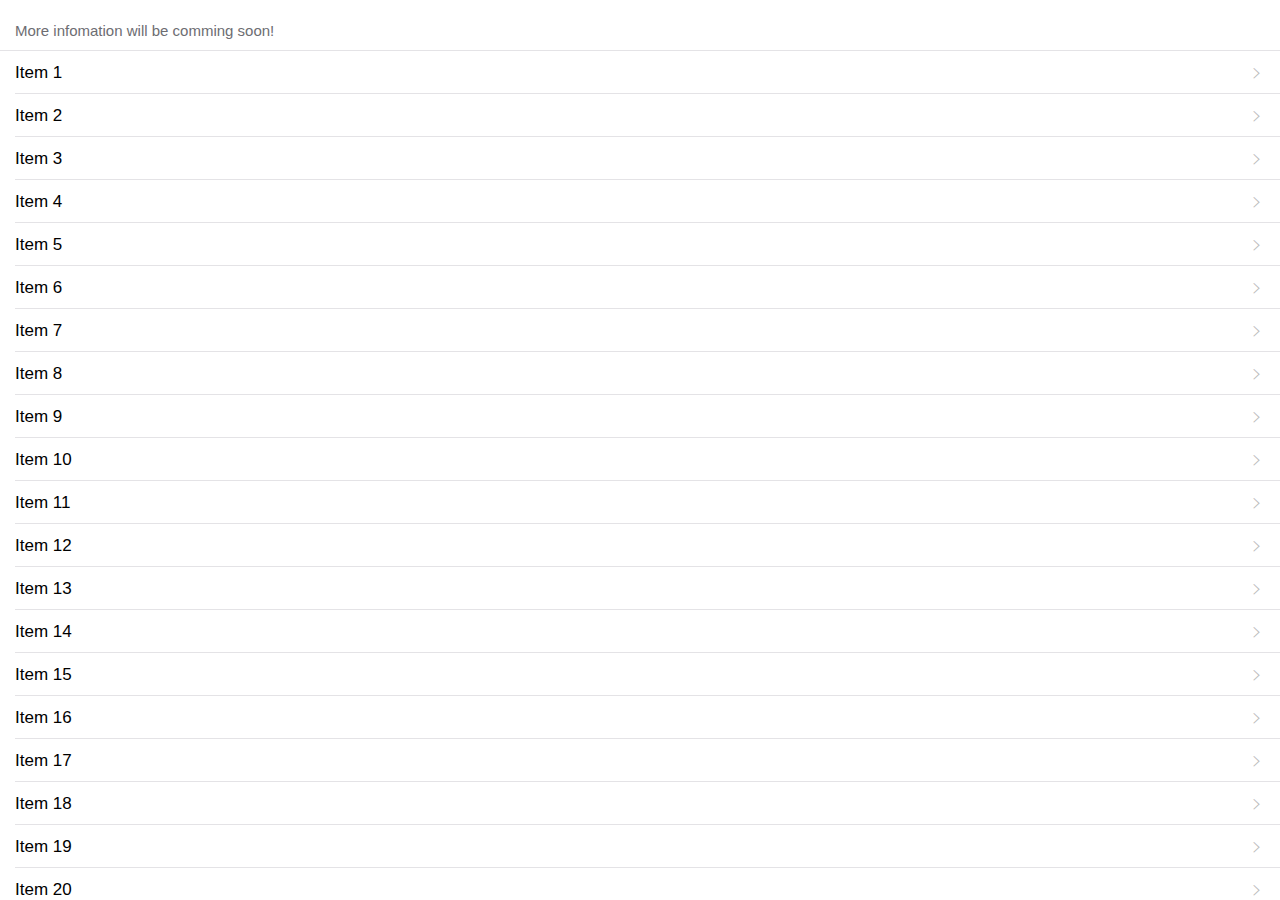
<file: Source Code/Brock/html/tab-webview-subpage-chat.html>
<!DOCTYPE html>
<html>

	<head>
		<meta charset="utf-8">
		<title>Hello World</title>
		<meta name="viewport" content="width=device-width, initial-scale=1,maximum-scale=1,user-scalable=no">
		<meta name="apple-mobile-web-app-capable" content="yes">
		<meta name="apple-mobile-web-app-status-bar-style" content="black">
		<link rel="stylesheet" href="../css/mui.min.css">
		<style>
			html,
			body {
				background-color: #efeff4;
			}
			
			.title {
				padding: 20px 15px 10px;
				color: #6d6d72;
				font-size: 15px;
				background-color: #fff;
			}
		</style>
	</head>

	<body>
		<div id="pullrefresh" class="mui-content mui-scroll-wrapper">
			<div class="mui-scroll">
				<div class="title">
					More infomation will be comming soon!
				</div>
				<ul class="mui-table-view mui-table-view-chevron">
					<li class="mui-table-view-cell">
						<a href="" class="mui-navigate-right">Item 1</a>
					</li>
					<li class="mui-table-view-cell">
						<a href="" class="mui-navigate-right">Item 2</a>
					</li>
					<li class="mui-table-view-cell">
						<a href="" class="mui-navigate-right">Item 3</a>
					</li>
					<li class="mui-table-view-cell">
						<a href="" class="mui-navigate-right">Item 4</a>
					</li>
					<li class="mui-table-view-cell">
						<a href="" class="mui-navigate-right">Item 5</a>
					</li>
					<li class="mui-table-view-cell">
						<a href="" class="mui-navigate-right">Item 6</a>
					</li>
					<li class="mui-table-view-cell">
						<a href="" class="mui-navigate-right">Item 7</a>
					</li>
					<li class="mui-table-view-cell">
						<a href="" class="mui-navigate-right">Item 8</a>
					</li>
					<li class="mui-table-view-cell">
						<a href="" class="mui-navigate-right">Item 9</a>
					</li>
					<li class="mui-table-view-cell">
						<a href="" class="mui-navigate-right">Item 10</a>
					</li>
					<li class="mui-table-view-cell">
						<a href="" class="mui-navigate-right">Item 11</a>
					</li>
					<li class="mui-table-view-cell">
						<a href="" class="mui-navigate-right">Item 12</a>
					</li>
					<li class="mui-table-view-cell">
						<a href="" class="mui-navigate-right">Item 13</a>
					</li>
					<li class="mui-table-view-cell">
						<a href="" class="mui-navigate-right">Item 14</a>
					</li>
					<li class="mui-table-view-cell">
						<a href="" class="mui-navigate-right">Item 15</a>
					</li>
					<li class="mui-table-view-cell">
						<a href="" class="mui-navigate-right">Item 16</a>
					</li>
					<li class="mui-table-view-cell">
						<a href="" class="mui-navigate-right">Item 17</a>
					</li>
					<li class="mui-table-view-cell">
						<a href="" class="mui-navigate-right">Item 18</a>
					</li>
					<li class="mui-table-view-cell">
						<a href="" class="mui-navigate-right">Item 19</a>
					</li>
					<li class="mui-table-view-cell">
						<a href="" class="mui-navigate-right">Item 20</a>
					</li>
				</ul>
			</div>
		</div>
		<script src="../js/mui.min.js"></script>
		<script>
			mui.init({
				swipeBack: false,
				pullRefresh: {
					container: '#pullrefresh',
					down: {
						style:'circle',
						callback: pulldownRefresh
					},
					up: {
						contentrefresh: '正在加载...',
						callback: pullupRefresh
					}
				}
			});
			/**
			 * 下拉刷新具体业务实现
			 */
			function pulldownRefresh() {
				setTimeout(function() {
					var table = document.body.querySelector('.mui-table-view');
					var cells = document.body.querySelectorAll('.mui-table-view-cell');
					for(var i = cells.length, len = i + 3; i < len; i++) {
						var li = document.createElement('li');
						li.className = 'mui-table-view-cell';
						li.innerHTML = '<a class="mui-navigate-right">Item ' + (i + 1) + '</a>';
						//下拉刷新，新纪录插到最前面；
						table.insertBefore(li, table.firstChild);
					}
					mui('#pullrefresh').pullRefresh().endPulldownToRefresh(); //refresh completed
					mui.toast('下拉刷新成功');
				}, 1000);
			}
			var count = 0;
			/**
			 * 上拉加载具体业务实现
			 */
			function pullupRefresh() {
				setTimeout(function() {
					mui('#pullrefresh').pullRefresh().endPullupToRefresh((++count > 2)); //参数为true代表没有更多数据了。
					var table = document.body.querySelector('.mui-table-view');
					var cells = document.body.querySelectorAll('.mui-table-view-cell');
					for(var i = cells.length, len = i + 20; i < len; i++) {
						var li = document.createElement('li');
						li.className = 'mui-table-view-cell';
						li.innerHTML = '<a class="mui-navigate-right">Item ' + (i + 1) + '</a>';
						table.appendChild(li);
					}
				}, 1000);
			}
		</script>
	</body>

</html>
</file>
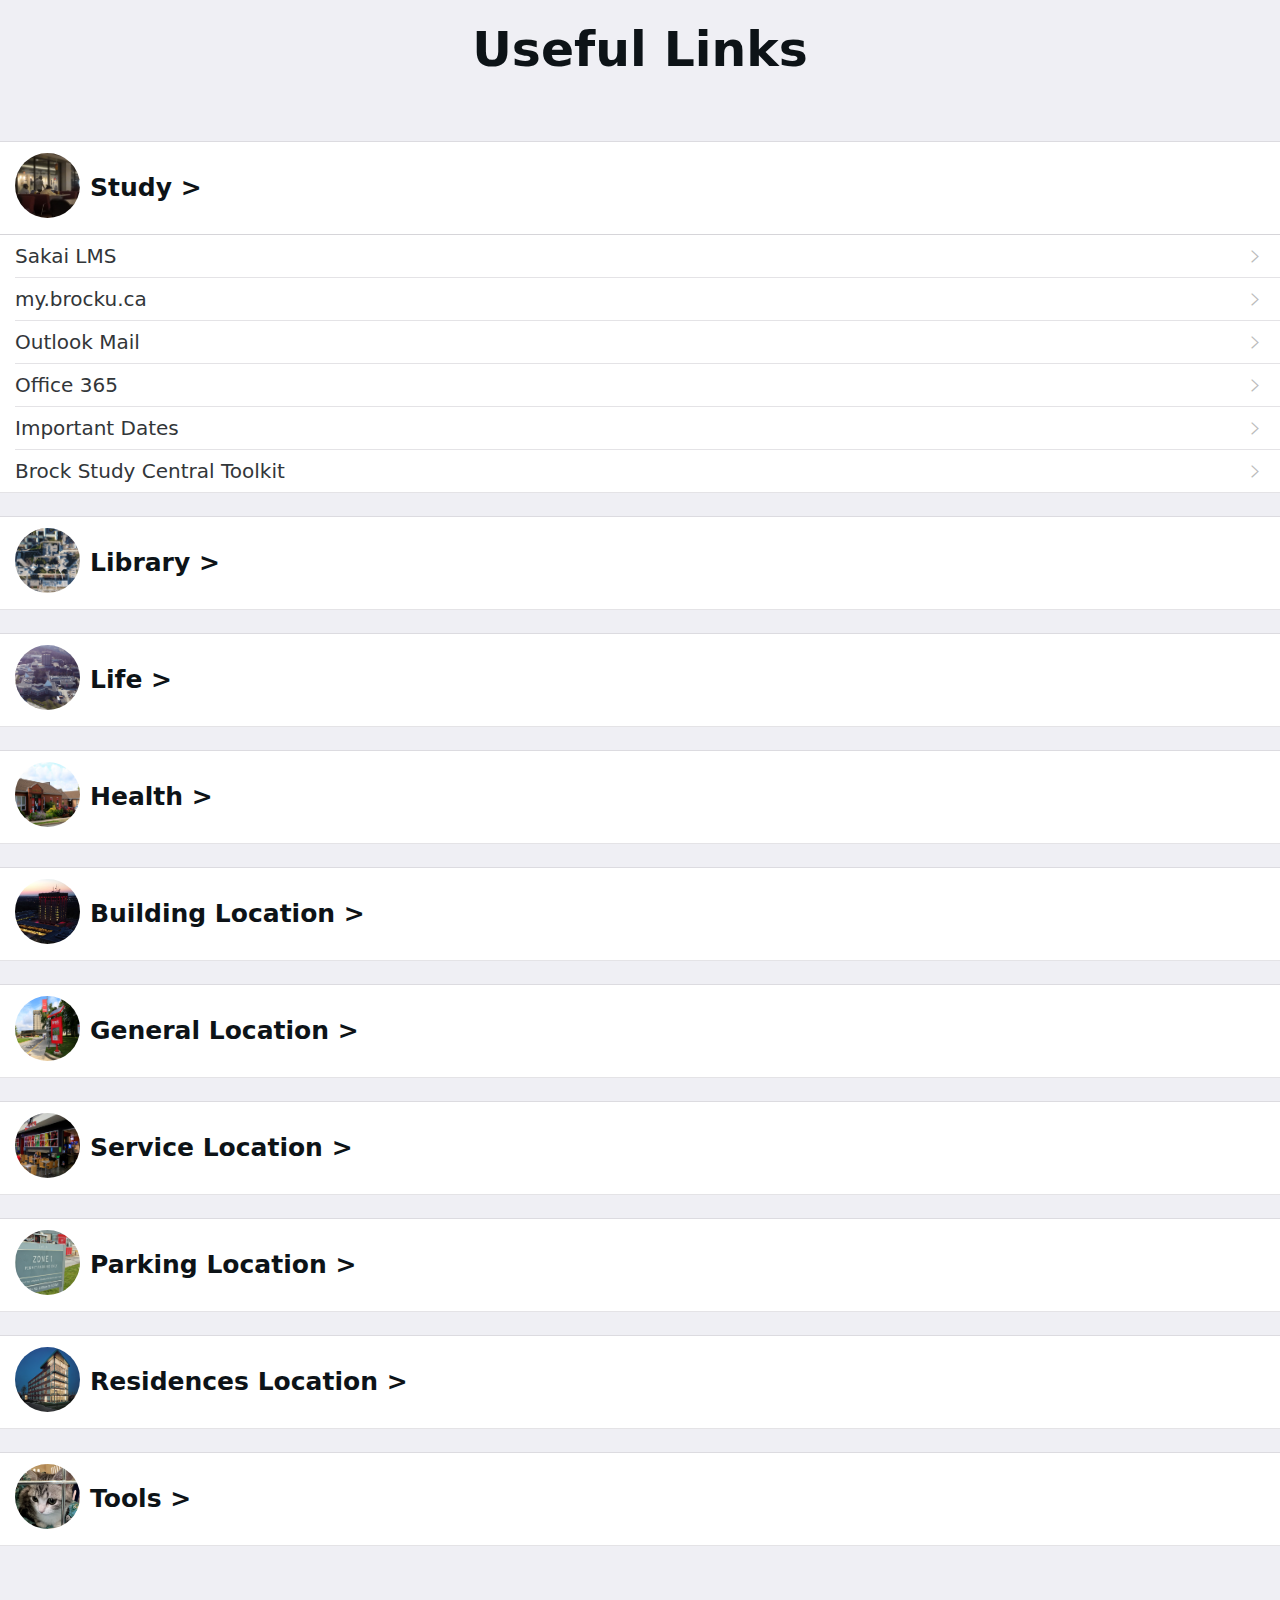
<file: Source Code/Brock/html/tab-webview-subpage-contact.html>
<!DOCTYPE html>
<html>

	<head>
		<meta charset="utf-8">
		<title>Links</title>
		<meta name="viewport" content="width=device-width, initial-scale=1,maximum-scale=1,user-scalable=no">
		<meta name="apple-mobile-web-app-capable" content="yes">
		<meta name="apple-mobile-web-app-status-bar-style" content="black">

		<link rel="stylesheet" href="../css/mui.min.css">
		<script>document.getElementsByTagName("html")[0].className += " js";</script>
		<link rel="stylesheet" href="../krunk-frame-cache/css/style.min.css">
		<style>
			html,body {
				background-color: #efeff4;
			}
			.title{
				margin: 20px 15px 10px;
				color: #6d6d72;
				font-size: 15px;
			}
			 .oa-contact-cell.mui-table .mui-table-cell {
				padding: 11px 0;
				vertical-align: middle;
			}
			
			.oa-contact-cell {
				position: relative;
				margin: -11px 0;
			}
	
			.oa-contact-avatar {
				width: 75px;
			}
			.oa-contact-avatar img {
				border-radius: 50%;
			}
			.oa-contact-content {
				width: 100%;
			}
			.oa-contact-name {
				margin-right: 20px;
			}
			.oa-contact-name, oa-contact-position {
				float: left;
			}
			a {
				text-decoration: none !important;
			}
			.accordion__item {
				border-style: none !important;
			}
		</style>
	</head>

	<body>
		<div class="mui-content">
			<section>
			  <div class="">
				  <br>
			    <div class="margin-bottom-lg">
			      <h1 class="text-center">Useful Links</h1>
			    </div>
			    <ul class="accordion  js-accordion" data-animation="on" data-multi-items="on">
			
					<!-- Links starts here -->
					<li class="accordion__item  js-accordion__item" id="krunk-first-li" style="display: none;"><button class="reset accordion__header js-tab-focus" type="button"></button><div class="accordion__panel js-accordion__panel"></div></li>
					
			    </ul>
			  </div>
			</section>
			<br><br>
		</div>
	</body>
	<script src="../js/mui.min.js"></script>
	<script>
		mui.init({
			swipeBack:true //启用右滑关闭功能
		});
		
		function createElementFromHTML(htmlString) {
			var div = document.createElement('div');
			div.innerHTML = htmlString.trim();
			return div.firstChild;
		}
		
		function newpage(url){
			plus.runtime.openURL(url, function(res) {
				console.log(res);  
			});
		}
		
		let links = `
{
  "Study": [
    {"Sakai LMS": "https://lms.brocku.ca"},
    {"my.brocku.ca": "https://my.brocku.ca"},
    {"Outlook Mail": "https://outlook.office.com/mail/"},
    {"Office 365": "https://adfs.brocku.ca/adfs/ls/?wa=wsignin1.0&wtrealm=urn:federation:MicrosoftOnline&wctx=bk%3D1406747354%26LoginOptions%3D3"},
    {"Important Dates": "https://brocku.ca/important-dates"},
    {"Brock Study Central Toolkit": "https://brocku.ca/registrar/toolkit/"}
  ],
  "Library": [
    {"Brock University Library omni": "https://brocku.ca/library/"},
    {"Group Study Room Booking": "https://calendar.library.brocku.ca/reserve/groupstudy"},
    {"Printing": "https://printing.brocku.ca/user"},
    {"Markerspace": "https://brocku.ca/library/makerspace/"}
   ],
  "Life": [
    {"ExperienceBU": "https://experiencebu.brocku.ca/"},
    {"Brock Card": "https://card.brocku.ca/"},
    {"CareerZone": "https://careerzone.brocku.ca/"},
    {"Current Student": "https://brocku.ca/current-students"},
    {"Student Life @ Brock": "https://brocku.ca/student-life-success/student-life"},
    {"Off Campus Living": "https://brocku.ca/student-life-success/student-life"},
    {"Residence": "https://brocku.ca/residence/?utm_source=brockapp"},
    {"Brock 4U": "https://brocku.ca/bu4u/"}
  ],
  "Health": [
    {"Local Walk-in Clinics": "http://www.hnhbhealthline.ca/listServicesDetailed.aspx?id=10072&region=Niagara"},
    {"Free Personal Counselling": "https://brocku.ca/health-wellness-accessibility/personal-counselling-services"},
    {"Good2Talk 24-Hour Hotline": "(866)925-5454"},
    {"Mental Health & Wellness": "https://brocku.ca/and/mental-health/"},
    {"Book A Medical Appointment": "(905)688-5550,3243"},
    {"On Campus Clinic": "https://brocku.ca/health-wellness-accessibility/student-health-services"}
  ],
  
  "Building Location": [
  	{"Arthur Schmon Twoer": "https://www.google.com/maps/place/Schmon+Tower,+St.+Catharines,+ON+L2S+3A1/@43.119826,-79.2511707,17z/data=!3m1!4b1!4m5!3m4!1s0x89d34e32466994df:0xee9ea745eff657cd!8m2!3d43.119826!4d-79.248982"},
  	{"Brock University International Centre": "https://www.google.com/maps/place/Brock+University+International+Centre/@43.1198092,-79.2422309,18.82z/data=!4m13!1m7!3m6!1s0x89d34fcd9fc261b7:0x214baf1fd1202661!2s573+Glenridge+Ave,+St.+Catharines,+ON+L2T+4C2!3b1!8m2!3d43.119678!4d-79.2422401!3m4!1s0x89d34fcd976c26e1:0x8954f2007f99869b!8m2!3d43.1197308!4d-79.2413608"},
    {"Brock Plaza": "https://www.google.com/maps/place/Plaza+Building+Brock+University/@43.1184213,-79.2479415,19.05z/data=!4m9!1m2!2m1!1sbrock+plaza!3m5!1s0x89d34e3304175c7f:0xb14ea7f8703295a8!8m2!3d43.1185737!4d-79.2476449!15sCgticm9jayBwbGF6YZIBFXVuaXZlcnNpdHlfZGVwYXJ0bWVudA"},
    {"Campus Maps (PDF)": "https://brocku.ca/facilities-management/wp-content/uploads/sites/84/2-BROCK-UNIVERSITY-CAMPUS-MAPS.pdf"},
    {"Cairns Complex": "https://www.google.com/maps/place/Cairns+Complex/@43.1186065,-79.2483629,17z/data=!3m1!4b1!4m5!3m4!1s0x89d34e32dc1de547:0x94565c0c964ada3a!8m2!3d43.1186065!4d-79.2461742"},
    {"Concordia Lutheran Theological Seminary": "https://www.google.com/maps/place/Concordia+Lutheran+Theological+Seminary/@43.1215398,-79.2465874,17z/data=!3m1!4b1!4m5!3m4!1s0x89d34fd39aab8731:0xa12f4e5c784dbe22!8m2!3d43.1215404!4d-79.2444276"},
    {"David S. Howes Theatre": "https://www.google.com/maps/place/David+S.+Howes+Theatre/@43.1187485,-79.252231,17z/data=!3m1!4b1!4m5!3m4!1s0x89d34e33ce36a8a5:0xcc27e0ef1a80e000!8m2!3d43.1185335!4d-79.2505143"},
  	{"Dr. Charles A. Sankey Chamber": "https://www.google.com/maps/place/43%C2%B007'10.2%22N+79%C2%B014'53.2%22W/@43.1193788,-79.2485133,19.82z/data=!4m6!3m5!1s0x89d34e325a63e223:0xda3ead2c382e53c5!7e2!8m2!3d43.1194989!4d-79.248105"},
    {"East Academic": "https://www.google.com/maps/place/East+Academic/@43.1190904,-79.2444712,17z/data=!4m8!1m2!2m1!1seast+academic+1+accessible+washroom!3m4!1s0x89d34fcda78bb1d5:0x7d33dbe9726b03ea!8m2!3d43.1190904!4d-79.2422825/"},
    {"Interactive Campus Map": "https://brocku.ca/blogs/campus-map/"},
    {"Kenmore Centre": "https://www.google.com/maps/place/Kenmore+Centre,+St.+Catharines,+ON+L2T+4C6/@43.1180002,-79.2536266,17z/data=!3m1!4b1!4m5!3m4!1s0x89d34e3141ae0e6f:0x6cd065512251c0e9!8m2!3d43.1180002!4d-79.2518546"},
    {"Mackenzie Chown (A-J)-Block": "https://www.google.com/maps/place/43%C2%B007'11.2%22N+79%C2%B014'47.1%22W/@43.1193854,-79.247354,18.56z/data=!4m8!1m2!2m1!1sMackenzie+Chown+C-Block!3m4!1s0x0:0x6a8980cd9afee5ea!8m2!3d43.1194721!4d-79.2456436"},
    {"Marilyn I. Walker School of Fine and Performing Arts": "https://www.google.com/maps/place/Marilyn+I.+Walker+School+of+Fine+and+Performing+Arts/@43.15703,-79.2453806,16.23z/data=!4m5!3m4!1s0x89d3504d0dda0165:0x9eaf77bbd741fdf9!8m2!3d43.1577335!4d-79.2425234"},
    {"Rodman hall art centre": "https://www.google.com/maps/place/Rodman+Hall+Art+Centre/@43.1499489,-79.2480836,17z/data=!3m1!4b1!4m5!3m4!1s0x89d351ca830f02bf:0xdf827fc7972d289e!8m2!3d43.1500221!4d-79.245972"},
    {"Sean O'Sullivan Theatre": "https://www.google.com/maps/place/Sean+O'Sullivan+Theatre/@43.1196174,-79.2522336,17z/data=!3m1!4b1!4m5!3m4!1s0x89d34fd375b072ef:0x3ee6db88411e8d78!8m2!3d43.1196174!4d-79.2500449"},
  	{"South Block": "https://www.google.com/maps/place/South+Block,+St.+Catharines,+ON+L2T+4C6/@43.1187742,-79.2531183,17z/data=!3m1!4b1!4m5!3m4!1s0x89d34e317bd5eca1:0x51b4ebc8ebcccbcd!8m2!3d43.1187742!4d-79.2509296"},
  	{"Goodman School of Business(Taro hall)": "https://www.google.com/maps/place/Goodman+School+of+Business/@43.1190604,-79.2487125,18.79z/data=!4m9!1m2!2m1!1sTaro+hall!3m5!1s0x89d34e325490dcc3:0xba5df1d150b9fa5a!8m2!3d43.119066!4d-79.248234!15sCglUYXJvIGhhbGxaCyIJdGFybyBoYWxskgEPYnVzaW5lc3Nfc2Nob29s"},
    {"Interactive Campus Map": "https://brocku.ca/blogs/campus-map/"}
  ],
  "General Location": [
  	{"Lowenberger Residence Dining Hall": "https://www.google.com/maps/place/Lowenberger+Residence+Dining+Hall/@43.1167706,-79.2523977,19.05z/data=!4m5!3m4!1s0x89d34e36b3b885c1:0xceff27d14d68308a!8m2!3d43.1166773!4d-79.2518237"},
  	{"Eleanor Misener Aquatic Centre": "https://www.google.com/maps/place/Eleanor+Misener+Aquatic+Centre/@43.1196942,-79.2533145,17z/data=!3m1!4b1!4m5!3m4!1s0x89d34e31864ad03f:0x93271cf4beb4b794!8m2!3d43.1196942!4d-79.2511258"},
  	{"Guernsey Market": "https://www.google.com/maps/place/Guernsey+Market/@43.1198636,-79.2516544,17z/data=!3m1!4b1!4m5!3m4!1s0x89d34e3238442b33:0xb79700f7e7ec37c!8m2!3d43.1198636!4d-79.2494657"},
  	{"Quarryview Residence": "https://www.google.com/maps/place/Quarryview+Residence,+51+John+Macdonell+St,+St.+Catharines,+ON+L2T+4E4/@43.1196128,-79.2428534,17z/data=!3m1!4b1!4m5!3m4!1s0x89d34fcd935a5811:0x8485339b689c01c0!8m2!3d43.1196128!4d-79.2406647"},
  	{"Student-Alumni Centre": "https://www.google.com/maps/place/Student-Alumni+Centre/@43.1184473,-79.2501608,17z/data=!3m1!4b1!4m5!3m4!1s0x89d34f69836974f5:0x80413528ee38be44!8m2!3d43.1184468!4d-79.2478765"},
  	{"Union Station": "https://www.google.com/maps/place/Union+Station/@43.1187105,-79.250259,17z/data=!3m1!4b1!4m5!3m4!1s0x89d34e33a941e621:0xbc56a9df9d8019eb!8m2!3d43.11871!4d-79.2478259"}
  ],
  "Service Location": [
  	{"Brock Campus Store": " https://www.google.com/maps/place/Brock+University+Campus+Store/@43.1179719,-79.2485747,17.77z/data=!4m9!1m2!2m1!1sBrock+Campus+Store!3m5!1s0x89d34e3304c1c755:0xf4ccdad6a01be620!8m2!3d43.1184873!4d-79.247312!15sChJCcm9jayBDYW1wdXMgU3RvcmUiA4gBAVoUIhJicm9jayBjYW1wdXMgc3RvcmWSAQpib29rX3N0b3Jl"},
  	{"Brock Card Office": "https://www.google.com/maps/place/Brock+Card+Office/@43.119414,-79.2518982,17z/data=!3m1!4b1!4m5!3m4!1s0x89d34f351f9d83db:0x8ef64207d048a9d5!8m2!3d43.119414!4d-79.2497095"},
  	{"Brock University Students' Union": "https://www.google.com/maps/place/Brock+University+Students'+Union/@43.1187105,-79.250259,17z/data=!3m1!4b1!4m5!3m4!1s0x89d34e33a8c30dc9:0x6f43e3549a9f988d!8m2!3d43.11871!4d-79.2478259"},
  	{"James A. Gibson Library": "https://www.google.com/maps/place/Brock+University+Library/@43.1184923,-79.2499929,17z/data=!3m1!4b1!4m5!3m4!1s0x89d34fe1379f5267:0x845a968da0d5cfa9!8m2!3d43.1184924!4d-79.2478281"},
  	{"Student Health Services": "https://www.google.com/maps/place/Student+Health+Services/@43.1180864,-79.2536363,17z/data=!3m1!4b1!4m5!3m4!1s0x89d34e3167f1b635:0x7841bc0c9710521e!8m2!3d43.1180864!4d-79.2514476"}
  ],
  "Parking Location": [
  	{"A Lot (Zone 1,Accessible)": "https://www.google.com/maps/place/Zone+1/@43.1171641,-79.2480459,17.35z/data=!4m9!1m2!2m1!1sA+Lot+(Zone+1,Accessible)!3m5!1s0x89d34e3336bd766b:0x4988a1dcd10c6423!8m2!3d43.1178072!4d-79.2454673!15sChlBIExvdCAoWm9uZSAxLEFjY2Vzc2libGUpkgELcGFya2luZ19sb3Q"},
  	{"B Lot": "https://www.google.com/maps/place/Lot+B,+St.+Catharines,+ON+L2T+4C6/@43.1165639,-79.2507174,17.94z/data=!4m8!1m2!2m1!1s(Zone+2)!3m4!1s0x89d34e3158de9b6d:0xc1cce244f351b7ce!8m2!3d43.1175753!4d-79.2509294"},
  	{"D Lot": "https://www.google.com/maps/place/Lot+D,+St.+Catharines,+ON+L2T+4C6/@43.1165639,-79.2507174,17.94z/data=!4m8!1m2!2m1!1s(Zone+2)!3m4!1s0x89d34e33ef50858f:0x99e19390dd4d5a95!8m2!3d43.117775!4d-79.2498726"},
  	{"K Lot": "https://www.google.com/maps/place/Lot+K,+St.+Catharines,+ON/@43.1202358,-79.2465302,17.94z/data=!4m8!1m2!2m1!1s(Zone+2)!3m4!1s0x89d34e32a0bd704d:0x6234eb1517416b4a!8m2!3d43.121137!4d-79.246216"},
  	{"M Lot": "https://www.google.com/maps/place/Lot+M,+St.+Catharines,+ON+L2S+3A1/@43.1202358,-79.2465302,17.94z/data=!4m8!1m2!2m1!1s(Zone+2)!3m4!1s0x89d34fcd56815915:0x141172f1ee9857a8!8m2!3d43.1208703!4d-79.2445866"},
  	{"P Lot": "https://www.google.com/maps/place/Lot+P,+St.+Catharines,+ON+L2T+4C6/@43.1182402,-79.2528895,19.56z/data=!4m13!1m7!3m6!1s0x89d34e3176344a41:0x786c3023f8339a8b!2sWalker+Complex,+St.+Catharines,+ON+L2T+4C6!3b1!8m2!3d43.1193509!4d-79.2517885!3m4!1s0x89d34e313cd4ceef:0x4bcd213659740c78!8m2!3d43.118042!4d-79.2526916"},
  	{"Q Lot": "https://www.google.com/maps/place/Lot+Q,+University+Rd+W,+St.+Catharines,+ON+L2T+4C6/@43.1188139,-79.2527107,17.94z/data=!4m8!1m2!2m1!1s(Zone+2)!3m4!1s0x89d34e319742e6f3:0xd67c967e96073d53!8m2!3d43.1199898!4d-79.251899"},
  	{"S Lot(Zone 3)": "https://www.google.com/maps/place/Parking+Lot+S,+St.+Catharines,+ON+L2T+4C6/@43.1152626,-79.2504314,18.45z/data=!4m8!1m2!2m1!1s(Zone+2)!3m4!1s0x89d34e343fd738a3:0xe72f690da6dfa71e!8m2!3d43.1156438!4d-79.2495199"},
  	{"T Lot (Zone 2)": "https://www.google.com/maps/place/Zone+2/@43.1151874,-79.2493558,17z/data=!4m8!1m2!2m1!1sT+Lot+(Zone+2)!3m4!1s0x89d34e34b40a4811:0x450b933f6905a915!8m2!3d43.1151874!4d-79.2471671"},
  	{"U Lot (Zone 2)": "https://www.google.com/maps/place/Lot+U/@43.115315,-79.2479634,17.77z/data=!4m9!1m2!2m1!1sU+Lot!3m5!1s0x89d34e34ba7d7b95:0xa250d9731493ff44!8m2!3d43.1155948!4d-79.2458546!15sCgVVIExvdJIBC3BhcmtpbmdfbG90"}
  ],
  "Residences Location": [
  	{"Alan Earp Residence": "https://www.google.com/maps/place/Alan+Earp+Residence,+St.+Catharines,+ON+L2S+3A1/@43.1207623,-79.2470521,17z/data=!3m1!4b1!4m5!3m4!1s0x89d34e32aeb79de3:0xccec2069c0036e57!8m2!3d43.1207623!4d-79.2454233"},
  	{"DeCew Residence": "https://www.google.com/maps/place/Decew+Residence,+18+Residence+Rd,+St.+Catharines,+ON+L2S+3A1/@43.1206715,-79.250211,17z/data=!3m1!4b1!4m5!3m4!1s0x89d34e3289a4c7d7:0x4171526032806a41!8m2!3d43.1206715!4d-79.2480223"},
  	{"Gateway Suites": "https://www.google.com/maps/place/Gateway+Suites/@43.1184398,-79.2426452,17z/data=!3m1!4b1!4m5!3m4!1s0x89d34fcdcb81f4f9:0xbd7770ef89de88f5!8m2!3d43.1183864!4d-79.2406132"},
  	{"Gordon and Betty Vallee Residence": "https://www.google.com/maps/place/Gordon+and+Betty+Vallee+Residence,+1812+Sir+Isaac+Brock+Way,+St.+Catharines,+ON+L2S+3A1/@43.1207043,-79.2485811,17z/data=!3m1!4b1!4m5!3m4!1s0x89d34e32989e6b2b:0xac80fa78fd2b1020!8m2!3d43.1207043!4d-79.2463924"},
  	{"Village Residence": "https://www.google.com/maps/place/Earp+Residence/@43.1192152,-79.2475332,18z/data=!4m9!1m2!2m1!1sVillage+Residence+brock!3m5!1s0x89d34fea478f3c8d:0xc965b35b49a1afa9!8m2!3d43.1207949!4d-79.2454707!15sChdWaWxsYWdlIFJlc2lkZW5jZSBicm9ja1oZIhd2aWxsYWdlIHJlc2lkZW5jZSBicm9ja5IBFXVuaXZlcnNpdHlfZGVwYXJ0bWVudA"}
  ],
  "Tools": [
    {"BrockU Chatbot": "https://web.chatbot-ai.gq/?bot=brock"},
    {"Canada Games 2022 Chatbot": "https://web.chatbot-ai.gq/?bot=game"}
  ]
}
		`;
		
		let images = `
{
	"Study": "../images/DJI_0013.jpg",
	"Library": "../images/DJI_0054.jpg",
	"Building Location": "../images/DJI_0137.jpg",
	"General Location": "../images/WechatIMG630.png",
	"Service Location": "../images/WechatIMG632.png",
	"Parking Location": "../images/WechatIMG634.png",
	"Residences Location": "../images/WechatIMG633.png",
	"Life": "../images/DJI_0039.jpg",
	"Health": "../images/WechatIMG623.jpeg",
	"Tools": "../images/IMG_0455.jpg"
}
`

		let links_array = JSON.parse(links,1);
		let images_array = JSON.parse(images,1);
		
		var div = document.getElementById("krunk-first-li");
		for (const category of Object.keys(links_array).reverse()) {
			if (category==="Study"){
				insertAfter(div, createCategoryElement(category,images_array[category]," accordion__item--is-open"));
			}else{
				insertAfter(div, createCategoryElement(category,images_array[category],""));
			}
			var cat = document.getElementById("krunk-category-"+category);
			
			for (const item of Object.keys(links_array[category]).reverse()) {
				for (const i of Object.keys(links_array[category][item])) {
					insertAfter(cat, createCategoryItemElement(i,links_array[category][item][i]));
				}
			}
			cat.remove();
		}
		div.remove()
		
		function insertAfter(referenceNode, newNode) {
			referenceNode.parentNode.insertBefore(newNode, referenceNode.nextSibling);
		}
		
		function createCategoryElement(title,image,addclass){
			return createElementFromHTML(`
			<li class="accordion__item  js-accordion__item padding-y-xs`+addclass+`">
			  <button class="reset accordion__header js-tab-focus" type="button">
			    <ul class="mui-table-view mui-table-view-striped mui-table-view-condensed">
			    	<li class="mui-table-view-cell">
			    		<div class="mui-slider-cell">
			    			<div class="oa-contact-cell mui-table">
			    				<div class="oa-contact-avatar mui-table-cell">
			    					<img src="`+image+`" style="max-width: 65px;" />
			    				</div>
			    				<div class="oa-contact-content mui-table-cell">
			    					<div class="mui-clearfix">
			    						<h4 class="oa-contact-name">`+title+` ></h4>
			    					</div>
			    				</div>
			    			</div>
			    		</div>
			    	</li>
			    </ul>
			  </button>
						
			  <div class="accordion__panel js-accordion__panel">
			    <ul class="mui-table-view mui-table-view-chevron">
			    	<li class="mui-table-view-cell" id="krunk-category-`+title+`">
			    		<a onclick="newpage('https://krunk.cn')" class="mui-navigate-right">Demo</a>
			    	</li>
			    </ul>
			  </div>
			</li>
			`);
		}
		
		function createCategoryItemElement(title,url){
			return createElementFromHTML(`
			<li class="mui-table-view-cell">
				<a onclick="newpage('`+url+`')" class="mui-navigate-right">`+title+`</a>
			</li>
			`);
		}
		
	</script>
	<script src="../krunk-frame-cache/js/scripts.min.js"></script>
</html>
</file>
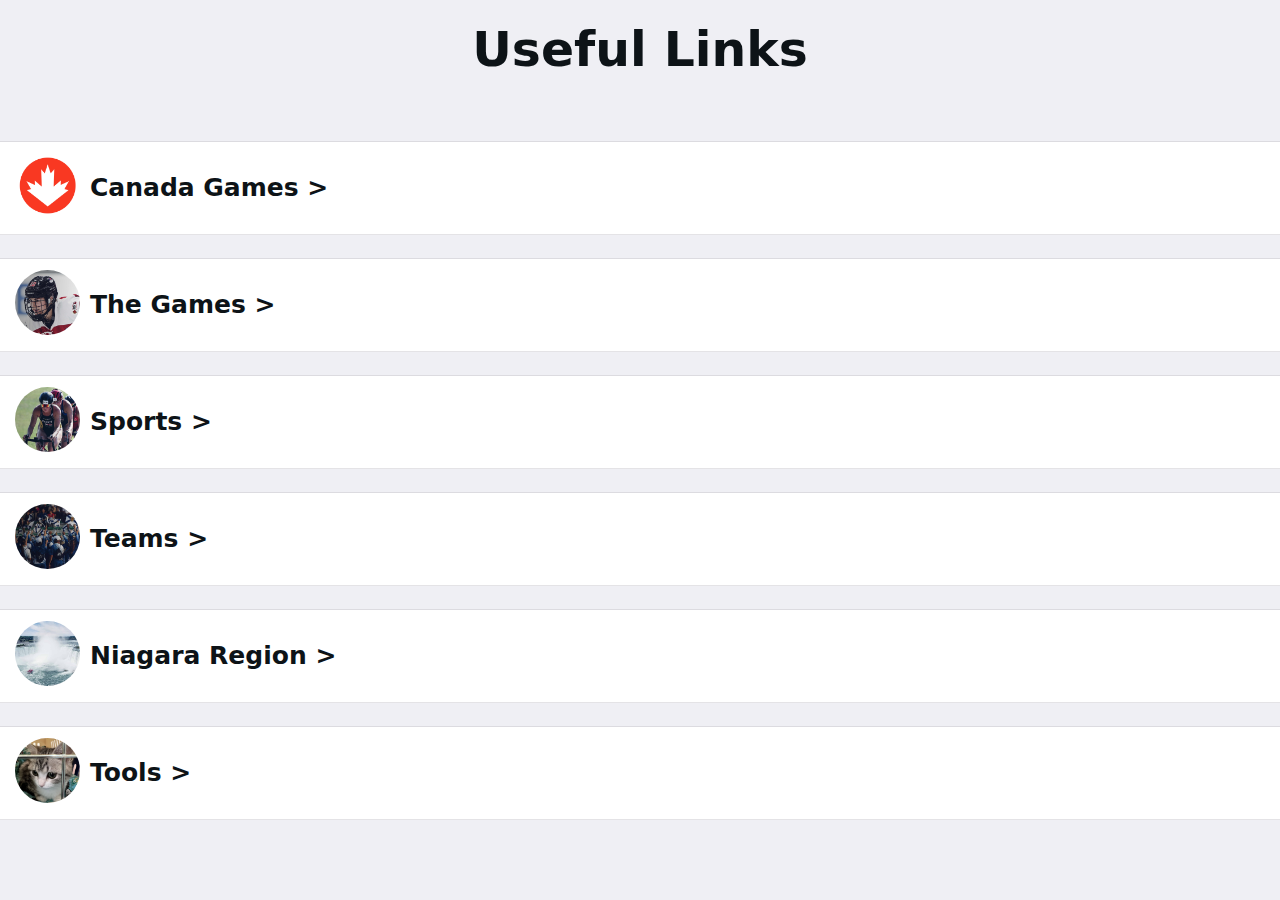
<file: Source Code/Game/html/tab-webview-subpage-contact.html>
<!DOCTYPE html>
<html>

	<head>
		<meta charset="utf-8">
		<title>Links</title>
		<meta name="viewport" content="width=device-width, initial-scale=1,maximum-scale=1,user-scalable=no">
		<meta name="apple-mobile-web-app-capable" content="yes">
		<meta name="apple-mobile-web-app-status-bar-style" content="black">

		<link rel="stylesheet" href="../css/mui.min.css">
		<script>document.getElementsByTagName("html")[0].className += " js";</script>
		<link rel="stylesheet" href="../krunk-frame-cache/css/style.min.css">
		<style>
			html,body {
				background-color: #efeff4;
			}
			.title{
				margin: 20px 15px 10px;
				color: #6d6d72;
				font-size: 15px;
			}
			 .oa-contact-cell.mui-table .mui-table-cell {
				padding: 11px 0;
				vertical-align: middle;
			}
			
			.oa-contact-cell {
				position: relative;
				margin: -11px 0;
			}
	
			.oa-contact-avatar {
				width: 75px;
			}
			.oa-contact-avatar img {
				border-radius: 50%;
			}
			.oa-contact-content {
				width: 100%;
			}
			.oa-contact-name {
				margin-right: 20px;
			}
			.oa-contact-name, oa-contact-position {
				float: left;
			}
			a {
				text-decoration: none !important;
			}
			.accordion__item {
				border-style: none !important;
			}
		</style>
	</head>

	<body>
		<div class="mui-content">
			<section>
			  <div class="">
				  <br>
			    <div class="margin-bottom-lg">
			      <h1 class="text-center">Useful Links</h1>
			    </div>
			    <ul class="accordion  js-accordion" data-animation="on" data-multi-items="on">
			
					<!-- Links starts here -->
					<li class="accordion__item  js-accordion__item" id="krunk-first-li" style="display: none;"><button class="reset accordion__header js-tab-focus" type="button"></button><div class="accordion__panel js-accordion__panel"></div></li>
					
			    </ul>
			  </div>
			</section>
			<br><br>
		</div>
	</body>
	<script src="../js/mui.min.js"></script>
	<script>
		mui.init({
			swipeBack:true //启用右滑关闭功能
		});
		
		function createElementFromHTML(htmlString) {
			var div = document.createElement('div');
			div.innerHTML = htmlString.trim();
			return div.firstChild;
		}
		
		function newpage(url){
			plus.runtime.openURL(url, function(res) {
				console.log(res);  
			});
		}
		
		let links = `
		{
			"Canada Games": [
		    	{"Canada Games Website": "https://canadagames.ca"},
				{"Brand": "https://www.canadagames.ca/brand"},
				{"Partners": "https://www.canadagames.ca/about/partners"},
				{"Hall of Honour": "https://www.canadagames.ca/about/hall-of-honour"},
				{"FAQs": "https://www.canadagames.ca/about/faq"},
				{"Safe Sport": "https://www.canadagames.ca/about/safe-sport"},
				{"Stategic Plan": "https://drive.google.com/file/d/1ovamhiTFajs-WXfy_Is-Vi9yPABcnZ_N/view"},
				{"Corporate Resources": "https://www.canadagames.ca/about/corporate-resources"},
				{"Our People": "https://www.canadagames.ca/about/our-people"},
				{"Careers": "https://www.canadagames.ca/about/contact#careers"},
				{"Contant": "https://www.canadagames.ca/about/contact"},
		    	{"Athletes": "https://www.canadagames.ca/athletes"},
		    	{"Result": "https://www.canadagames.ca/results"},
		    	{"News": "https://www.canadagames.ca/in-the-loop"},
		    	{"Multimedia": "https://www.canadagames.ca/multimedia"}
		  	],
			"The Games": [
		    	{"Niagara 2022": "https://www.canadagames.ca/future-games/niagara-2022"},
		    	{"PEI 2023": "https://www.canadagames.ca/future-games/prince-edward-island"},
		    	{"St.John's 2025": "https://www.canadagames.ca/future-games/st-johns-2025"},
		    	{"Red Deer 2019": "https://www.canadagames.ca/previous-games/red-deer-2019"},
		    	{"winnipeg 2017": "https://www.canadagames.ca/previous-games/winnipeg-2017"},
		    	{"Prince George 2015": "https://www.canadagames.ca/previous-games/prince-george-2015"},
		    	{"Sherbrooke 2013": "https://www.canadagames.ca/previous-games/sherbrooke-2013"},
		    	{"Halifax 2011": "https://www.canadagames.ca/previous-games/halifax-2011"},
		    	{"Prince Edward lsland 2009": "https://www.canadagames.ca/previous-games/prince-edward-island-2009"},
		    	{"Whitehorse 2007": "https://www.canadagames.ca/previous-games/whitehorse-2007"},
		    	{"Regina 2005": "https://www.canadagames.ca/previous-games/regina-2005"},
		    	{"Bathurst - Campbellton 2003": "https://www.canadagames.ca/previous-games/bathurst-campbellton-2003"},
		    	{"London 2001": "https://www.canadagames.ca/previous-games/london-2001"},
		    	{"Corner Brook 1999": "https://www.canadagames.ca/previous-games/corner-brook-1999"},
		    	{"Brandon 1997": "https://www.canadagames.ca/previous-games/brandon-1997"},
		    	{"Grande Prairie 1995": "https://www.canadagames.ca/previous-games/grande-prairie-1995"},
		    	{"Kamloops 1993": "https://www.canadagames.ca/previous-games/kamloops-1993"},
		    	{"Prince Edward lsland 1991": "https://www.canadagames.ca/previous-games/prince-edward-island-1991"},
		    	{"Saskatoon 1989": "https://www.canadagames.ca/previous-games/saskatoon-1989"},
		    	{"Cape Breton 1987": "https://www.canadagames.ca/previous-games/cape-breton-1987"},
		    	{"Saint John 1985": "https://www.canadagames.ca/previous-games/saint-john-1985"},
		    	{"Saguenay-Lac-St-Jean 1983": "https://www.canadagames.ca/previous-games/saguenay-lac-st-jean-1983"},
		    	{"Thunder Bay 1981": "https://www.canadagames.ca/previous-games/thunder-bay-1981"},
		    	{"Brandon 1979": "https://www.canadagames.ca/previous-games/brandon-1979"},
		    	{"St.John's 1977": "https://www.canadagames.ca/previous-games/st-johns-1977"},
		    	{"Lethbridge 1975": "https://www.canadagames.ca/previous-games/lethbridge-1975"},
		    	{"New Westminster - Burnaby 1973": "https://www.canadagames.ca/previous-games/new-westminister-burnaby-1973"},
		    	{"Saskatoon 1971": "https://www.canadagames.ca/previous-games/saskatoon-1971"},
		    	{"Halifax 1969": "https://www.canadagames.ca/previous-games/halifax-1969"},
		    	{"Quebec 1967": "https://www.canadagames.ca/previous-games/quebec-1967"}
		    ],
		  	"Sports": [
		  	  	{"ALPINE SKI": "https://www.canadagames.ca/all-sports/alpine-ski"},
		  	  	{"ARCHERY": "https://www.canadagames.ca/all-sports/archery"},
		  	  	{"ARTISTIC SWIMMING": "https://www.canadagames.ca/all-sports/artistic-swimming"},
		  	  	{"ATHLETICS": "https://www.canadagames.ca/all-sports/athletics"},
		  	  	{"BADMINTON": "https://www.canadagames.ca/all-sports/badminton"},
		  	  	{"BASEBALL": "https://www.canadagames.ca/all-sports/baseball"},
		  	  	{"BASKETBALL": "https://www.canadagames.ca/all-sports/basketball"},
		  	  	{"BIATHLON": "https://www.canadagames.ca/all-sports/biathlon"},
		  	  	{"BOXING": "https://www.canadagames.ca/all-sports/boxing"},
		  	  	{"CANOE KAYAK": "https://www.canadagames.ca/all-sports/canoe-kayak"},
		  	  	{"CROSS COUNTRY SKIING": "https://www.canadagames.ca/all-sports/cross-country-skiing"},
		  	  	{"CURLING": "https://www.canadagames.ca/all-sports/curling"},
		  	  	{"CYCLING": "https://www.canadagames.ca/all-sports/cycling"},
		  	  	{"DIVING": "https://www.canadagames.ca/all-sports/diving"},
		  	  	{"FENCING": "https://www.canadagames.ca/all-sports/fencing"},
		  	  	{"FIGURE SKATING": "https://www.canadagames.ca/all-sports/figure-skating"},
		  	  	{"FREESTYLE SKI": "https://www.canadagames.ca/all-sports/freestyle-ski"},
		  	  	{"GOLF": "https://www.canadagames.ca/all-sports/golf"},
		  	  	{"GYMNASTICS": "https://www.canadagames.ca/all-sports/gymnastics"},
		  	  	{"HOCKEY": "https://www.canadagames.ca/all-sports/hockey"},
		  	  	{"JUDO": "https://www.canadagames.ca/all-sports/judo"},
		  	  	{"KARATE": "https://www.canadagames.ca/all-sports/karate"},
		  	  	{"LACROSSE": "https://www.canadagames.ca/all-sports/lacrosse"},
		  	  	{"RINGETTE": "https://www.canadagames.ca/all-sports/ringette"},
		  	  	{"ROWING": "https://www.canadagames.ca/all-sports/rowing"},
		  	  	{"RUGBY SEVENS": "https://www.canadagames.ca/all-sports/rugby-sevens"},
		  	  	{"SAILING": "https://www.canadagames.ca/all-sports/sailing"},
		  	  	{"SNOWBOARD": "https://www.canadagames.ca/all-sports/snowboard"},
		  	  	{"SOCCER": "https://www.canadagames.ca/all-sports/soccer"},
		  	  	{"SOFTBALL": "https://www.canadagames.ca/all-sports/softball"},
		  	  	{"SPEED SKATING": "https://www.canadagames.ca/all-sports/speed-skating"},
		  	  	{"SQUASH": "https://www.canadagames.ca/all-sports/squash"},
		  	  	{"SWIMMING": "https://www.canadagames.ca/all-sports/swimming"},
		  	  	{"TABLE TENNIS": "https://www.canadagames.ca/all-sports/table-tennis"},
		  	  	{"TENNIS": "https://www.canadagames.ca/all-sports/tennis"},
		  	  	{"TRIATHLON": "https://www.canadagames.ca/all-sports/triathlon"},
		  	  	{"VOLLEYBALL": "https://www.canadagames.ca/all-sports/volleyball"},
		  	  	{"WHEELCHAIR BASKETBALL": "https://www.canadagames.ca/all-sports/wheelchair-basketball"},
		  	  	{"WRESTLING": "https://www.canadagames.ca/all-sports/wrestling"}
		  	],
		  	"Teams": [
		    	{"Team Alberta": "https://www.canadagames.ca/teams/alberta"},
		    	{"Team British Columbia": "https://www.canadagames.ca/teams/british-columbia"},
		    	{"Team Manitoba": "https://www.canadagames.ca/teams/manitoba"},
		    	{"Team New Brunswick": "https://www.canadagames.ca/teams/new-brunswick"},
		    	{"Team Newfoundland & Labrador": "https://www.canadagames.ca/teams/newfoundland-labrador"},
		    	{"Team Nova Scotia": "https://www.canadagames.ca/teams/nova-scotia"},
		    	{"Team Nunavut": "https://www.canadagames.ca/teams/nunavut"},
		    	{"Team Northwest Territories": "https://www.canadagames.ca/teams/northwest-territories"},
		    	{"Team Ontario": "https://www.canadagames.ca/teams/ontario"},
		    	{"Team Prince Edward lsland": "https://www.canadagames.ca/teams/prince-edward-island"},
		    	{"Team Quebec": "https://www.canadagames.ca/teams/quebec"},
		    	{"Team Saskatchewan": "https://www.canadagames.ca/teams/saskatchewan"},
		    	{"Team Yukon": "https://www.canadagames.ca/teams/yukon"}
		  	],
		  	"Niagara Region": [
		    	{"Niagara Region": "https://www.niagararegion.ca"}
		  	],
		  	"Tools": [
		    	{"Canada Games 2022 Chatbot": "https://web.chatbot-ai.gq/?bot=game"},
		 		{"BrockU Chatbot": "https://web.chatbot-ai.gq/?bot=brock"}
		  	]
		}
		 	 `;
		
		  let images = `
		{
			"Canada Games": "../images/cglogo.png",
			"The Games": "../images/2.png",
			"Sports": "../images/3.png",
			"Teams": "../images/4.png",
			"Niagara Region": "../images/5.png",
			"Tools": "../images/IMG_0455.jpg"
		}
			`;

		let links_array = JSON.parse(links,1);
		let images_array = JSON.parse(images,1);
		
		var div = document.getElementById("krunk-first-li");
		for (const category of Object.keys(links_array).reverse()) {
			if (category==="None"){
				insertAfter(div, createCategoryElement(category,images_array[category]," accordion__item--is-open"));
			}else{
				insertAfter(div, createCategoryElement(category,images_array[category],""));
			}
			var cat = document.getElementById("krunk-category-"+category);
			
			for (const item of Object.keys(links_array[category]).reverse()) {
				for (const i of Object.keys(links_array[category][item])) {
					insertAfter(cat, createCategoryItemElement(i,links_array[category][item][i]));
				}
			}
			cat.remove();
		}
		div.remove()
		
		function insertAfter(referenceNode, newNode) {
			referenceNode.parentNode.insertBefore(newNode, referenceNode.nextSibling);
		}
		
		function createCategoryElement(title,image,addclass){
			return createElementFromHTML(`
			<li class="accordion__item  js-accordion__item padding-y-xs`+addclass+`">
			  <button class="reset accordion__header js-tab-focus" type="button">
			    <ul class="mui-table-view mui-table-view-striped mui-table-view-condensed">
			    	<li class="mui-table-view-cell">
			    		<div class="mui-slider-cell">
			    			<div class="oa-contact-cell mui-table">
			    				<div class="oa-contact-avatar mui-table-cell">
			    					<img src="`+image+`" style="max-width: 65px;" />
			    				</div>
			    				<div class="oa-contact-content mui-table-cell">
			    					<div class="mui-clearfix">
			    						<h4 class="oa-contact-name">`+title+` ></h4>
			    					</div>
			    				</div>
			    			</div>
			    		</div>
			    	</li>
			    </ul>
			  </button>
						
			  <div class="accordion__panel js-accordion__panel">
			    <ul class="mui-table-view mui-table-view-chevron">
			    	<li class="mui-table-view-cell" id="krunk-category-`+title+`">
			    		<a onclick="newpage('https://krunk.cn')" class="mui-navigate-right">Demo</a>
			    	</li>
			    </ul>
			  </div>
			</li>
			`);
		}
		
		function createCategoryItemElement(title,url){
			return createElementFromHTML(`
			<li class="mui-table-view-cell">
				<a onclick="newpage('`+url+`')" class="mui-navigate-right">`+title+`</a>
			</li>
			`);
		}
		
	</script>
	<script src="../krunk-frame-cache/js/scripts.min.js"></script>
</html>
</file>
